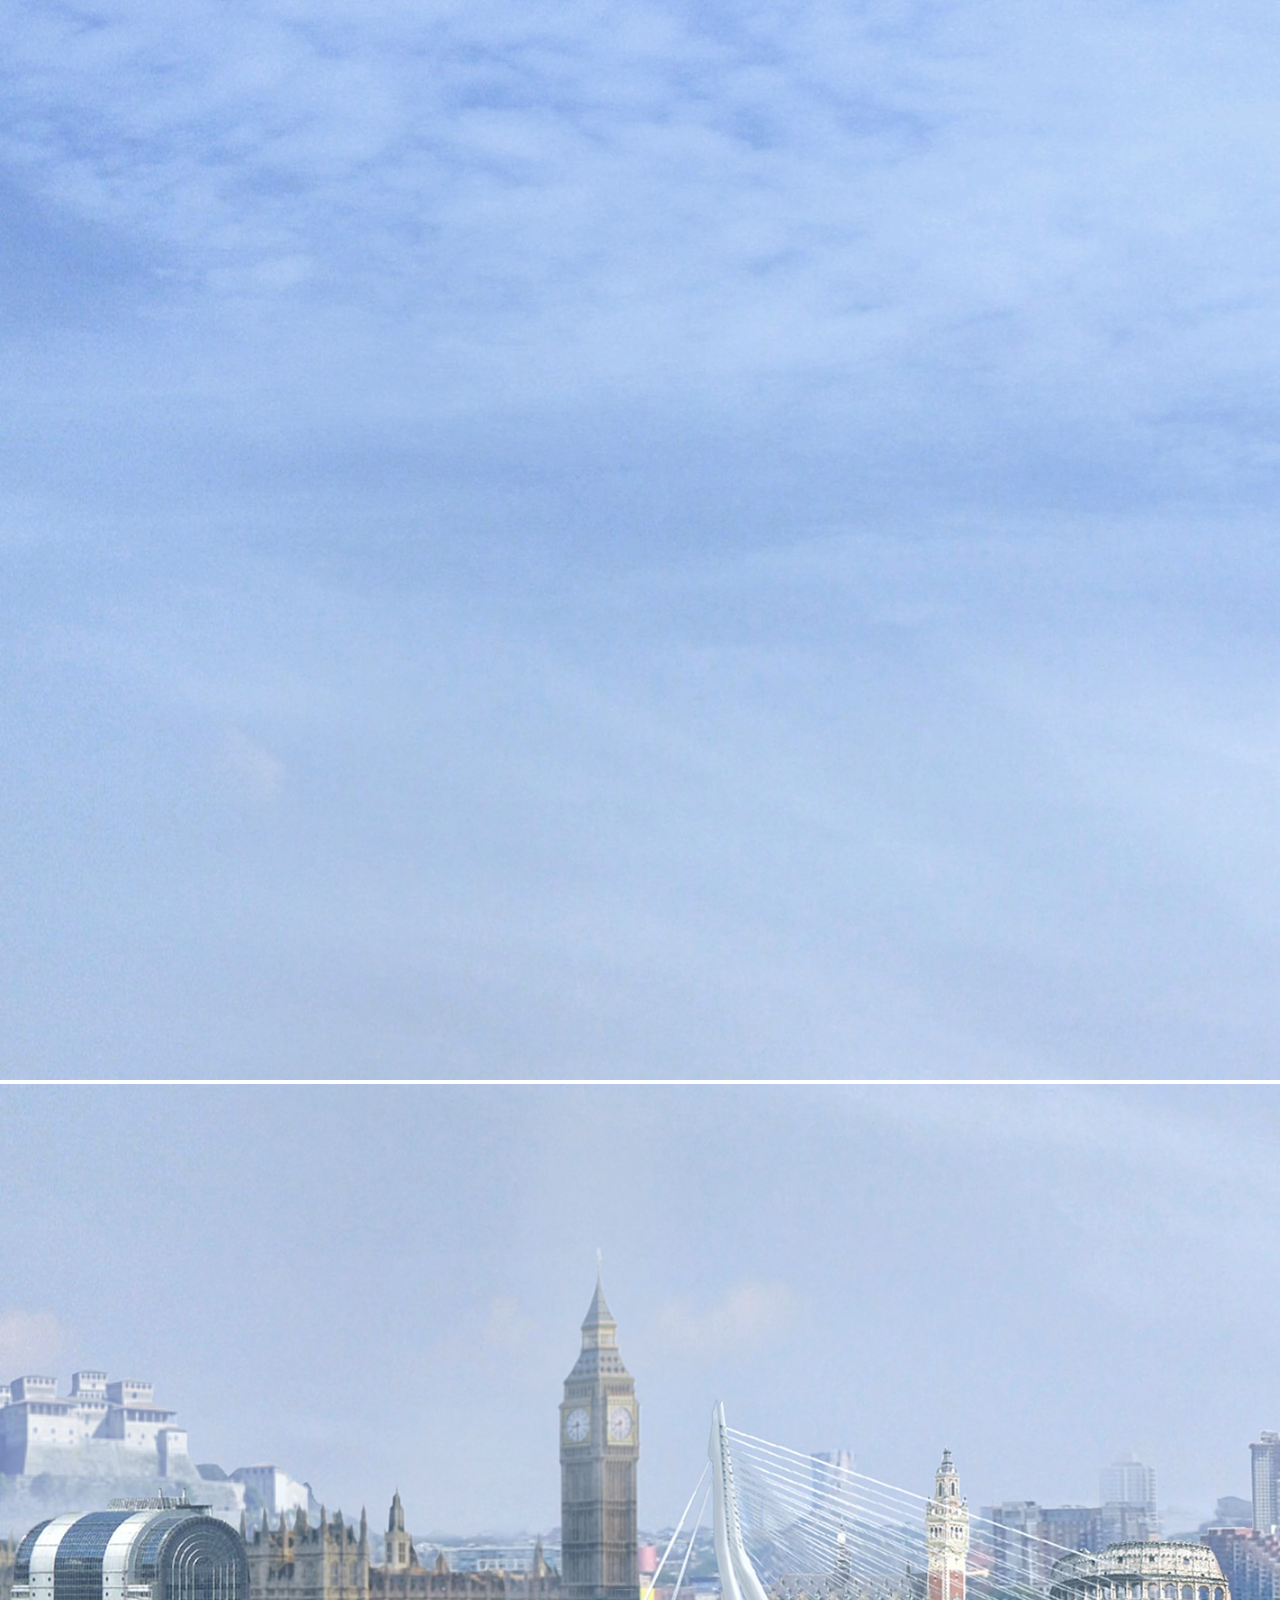
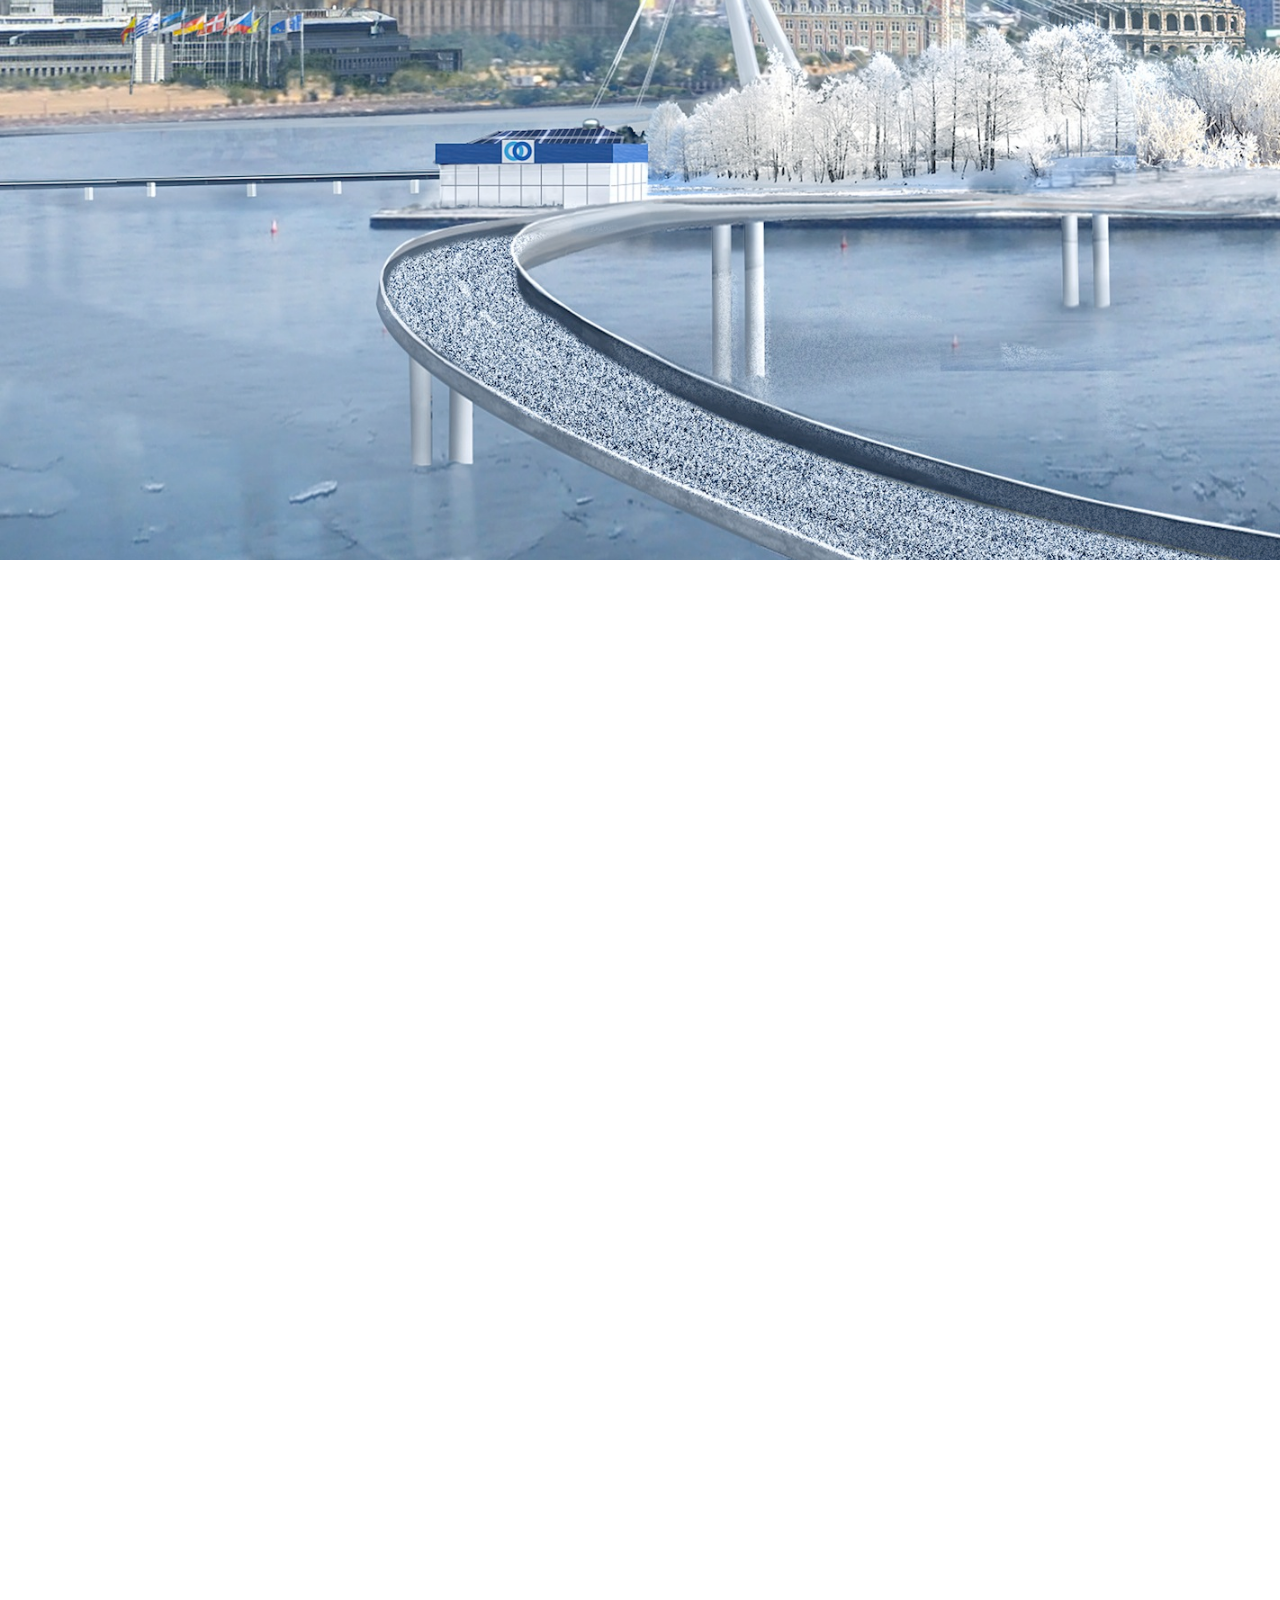
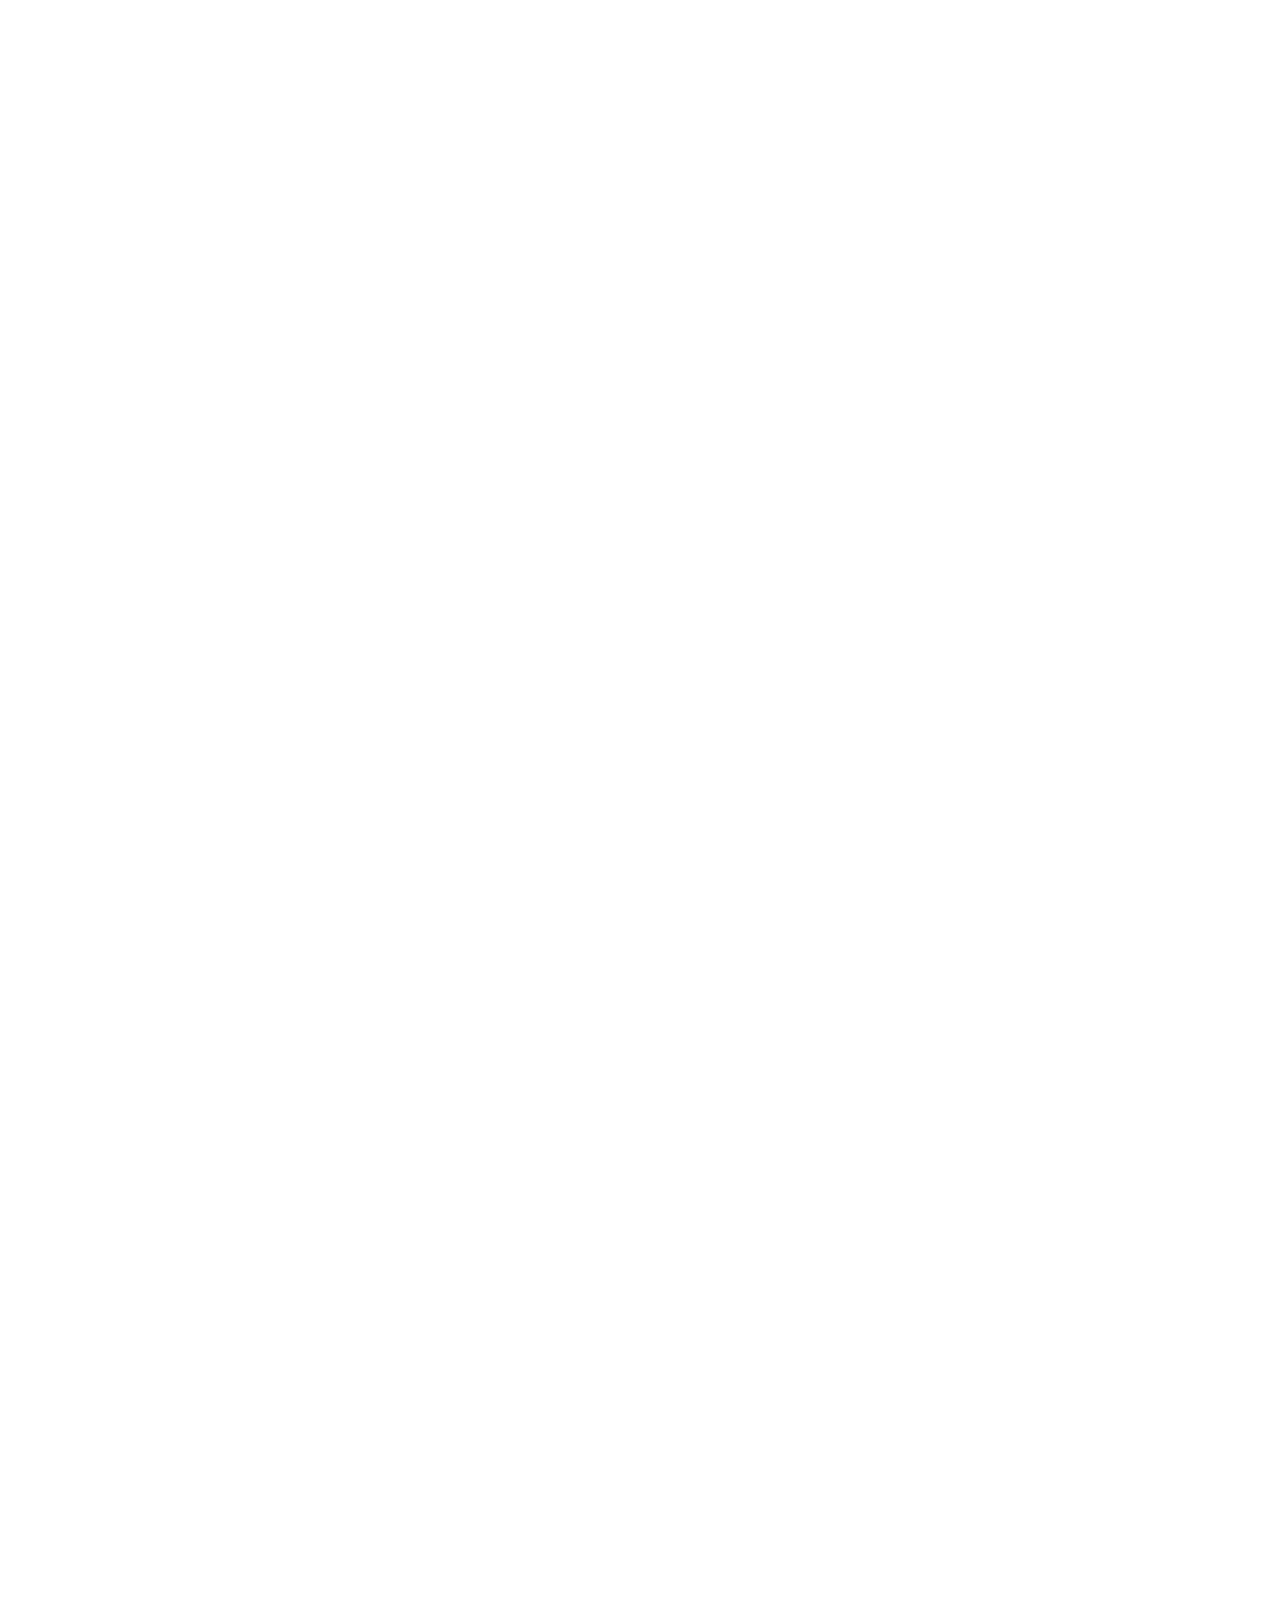
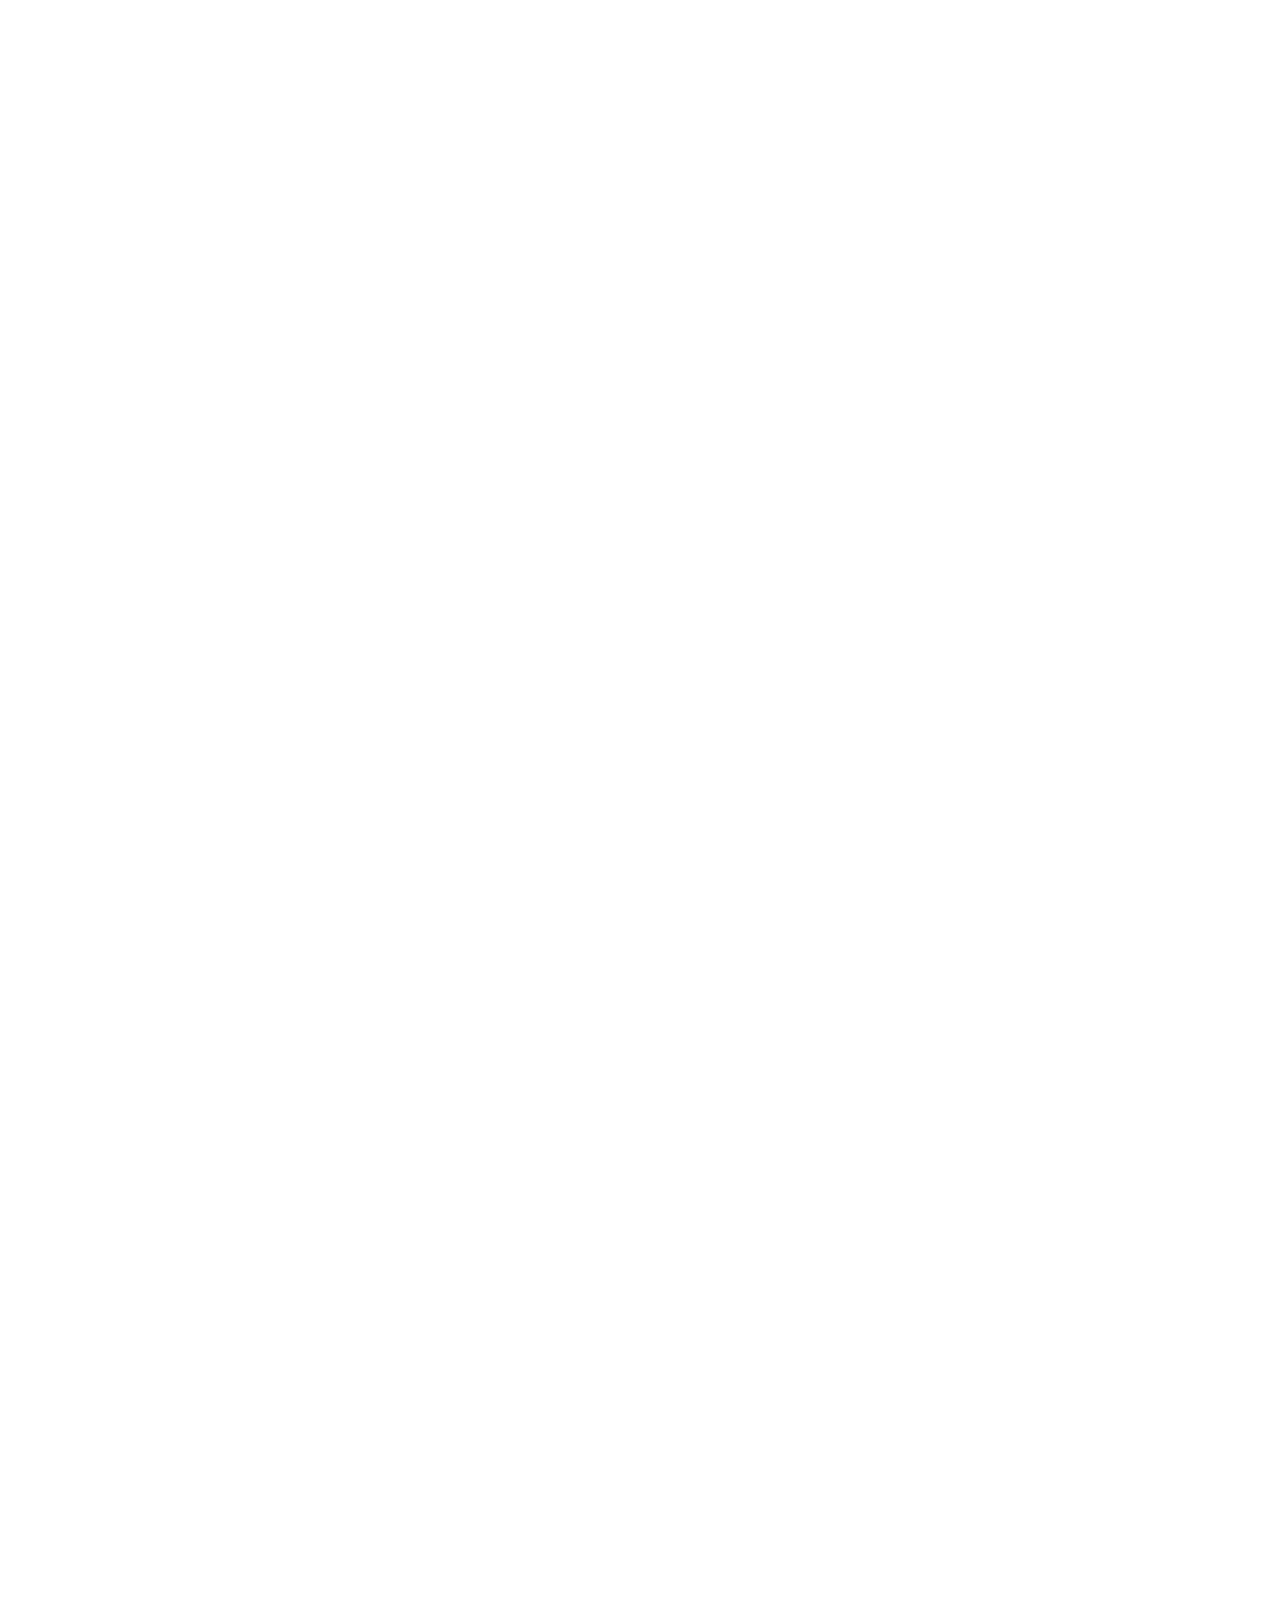
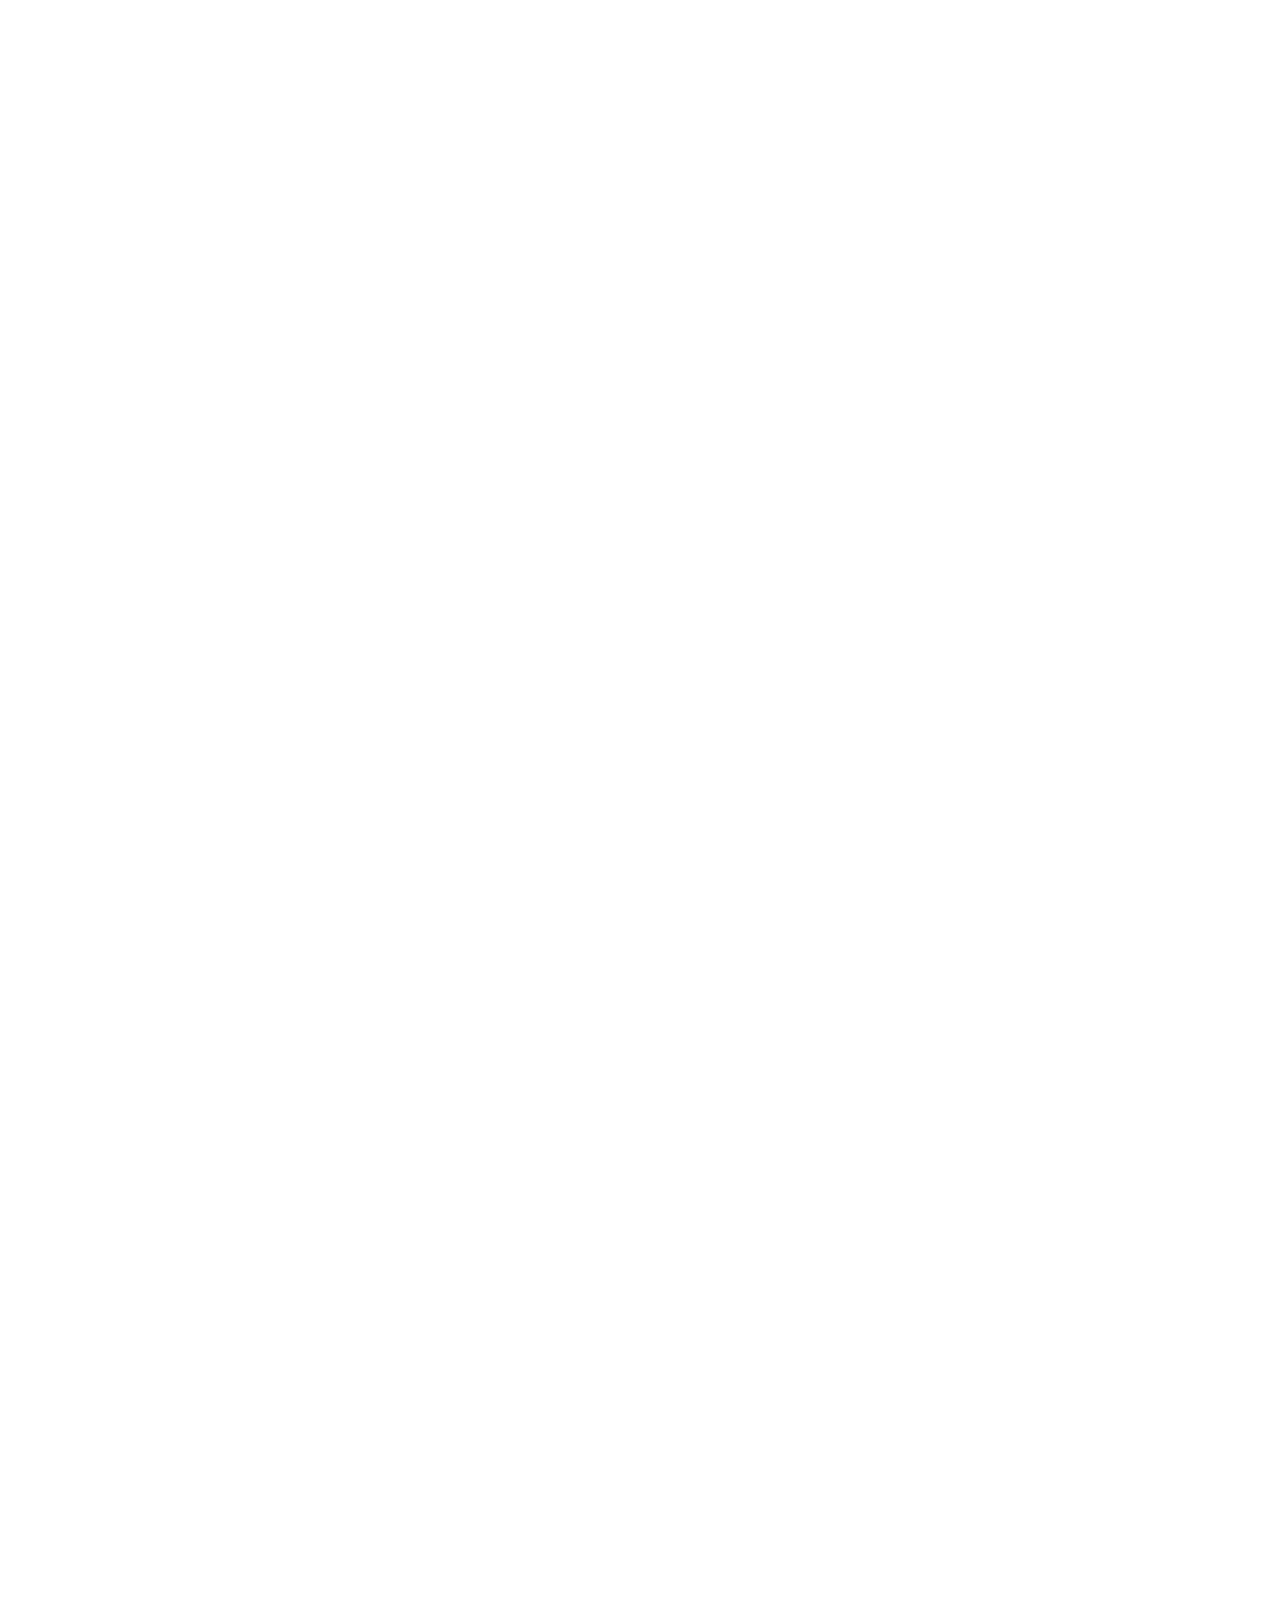
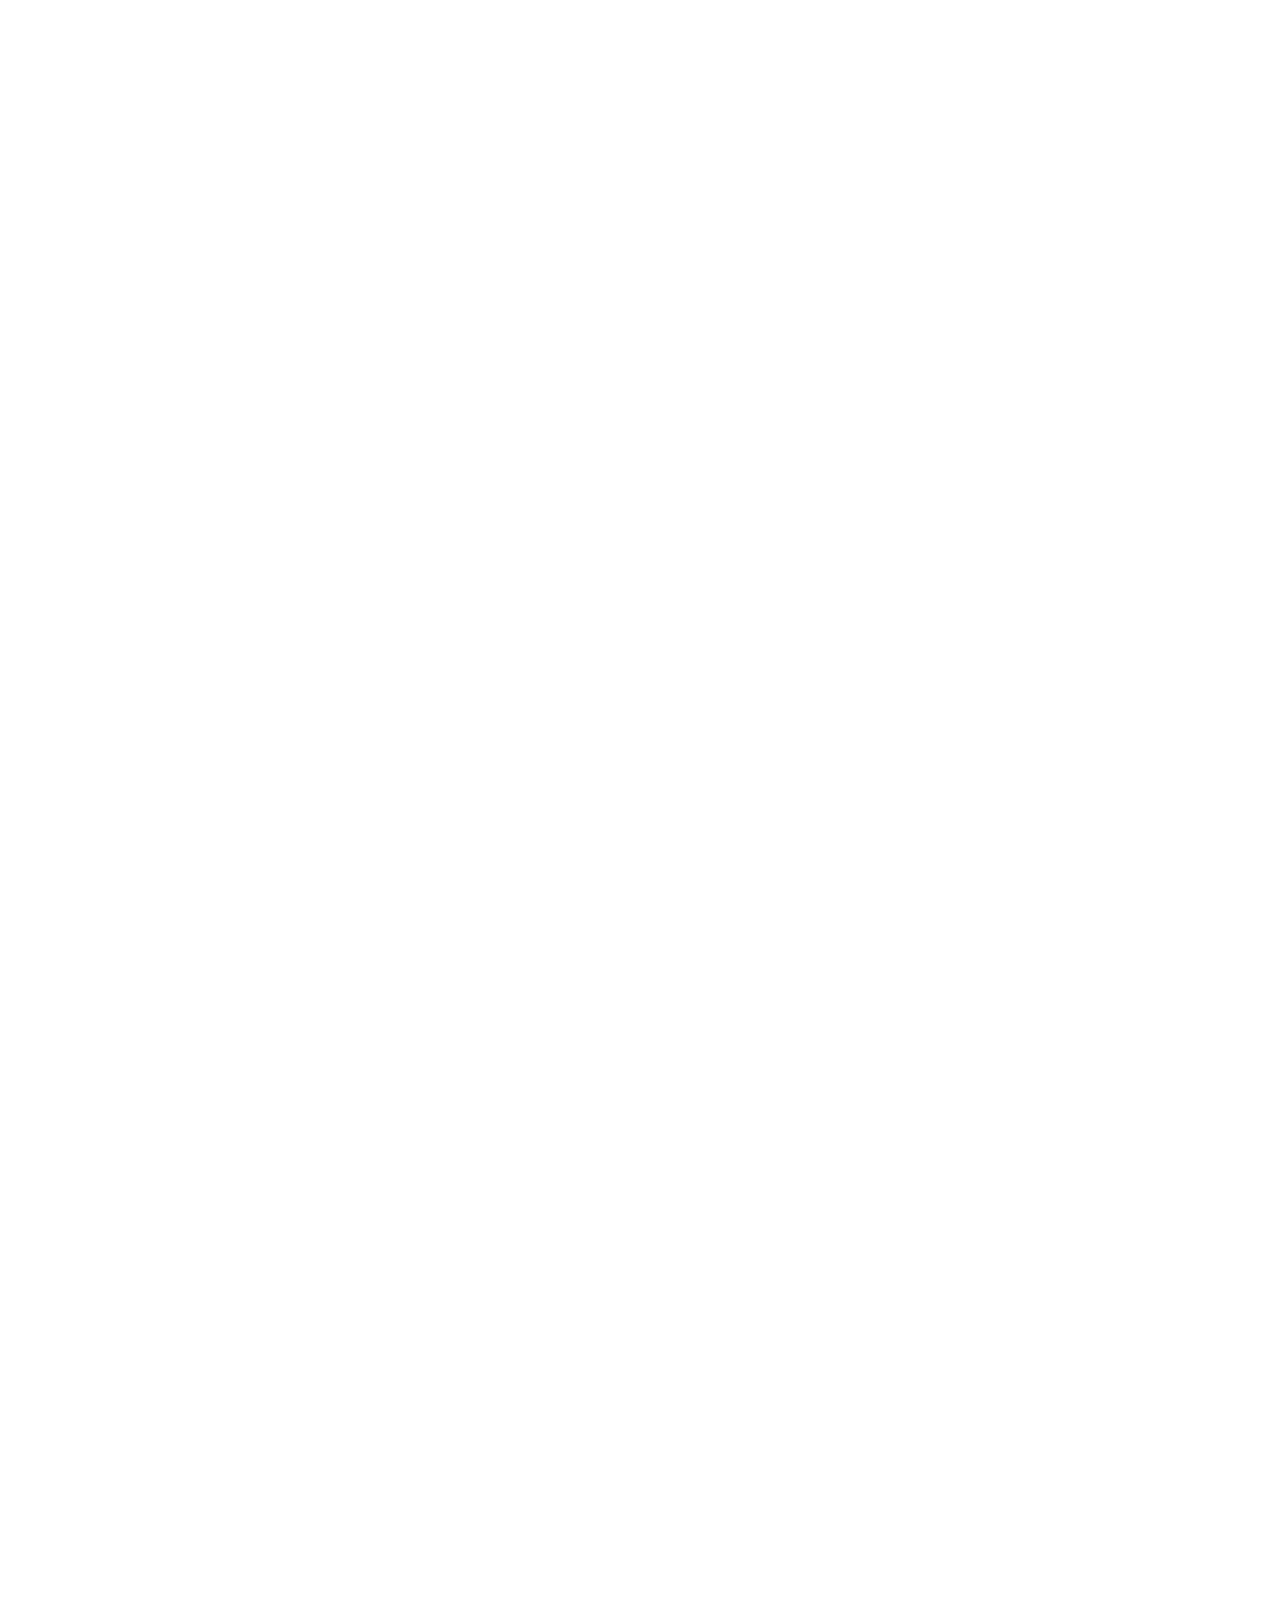
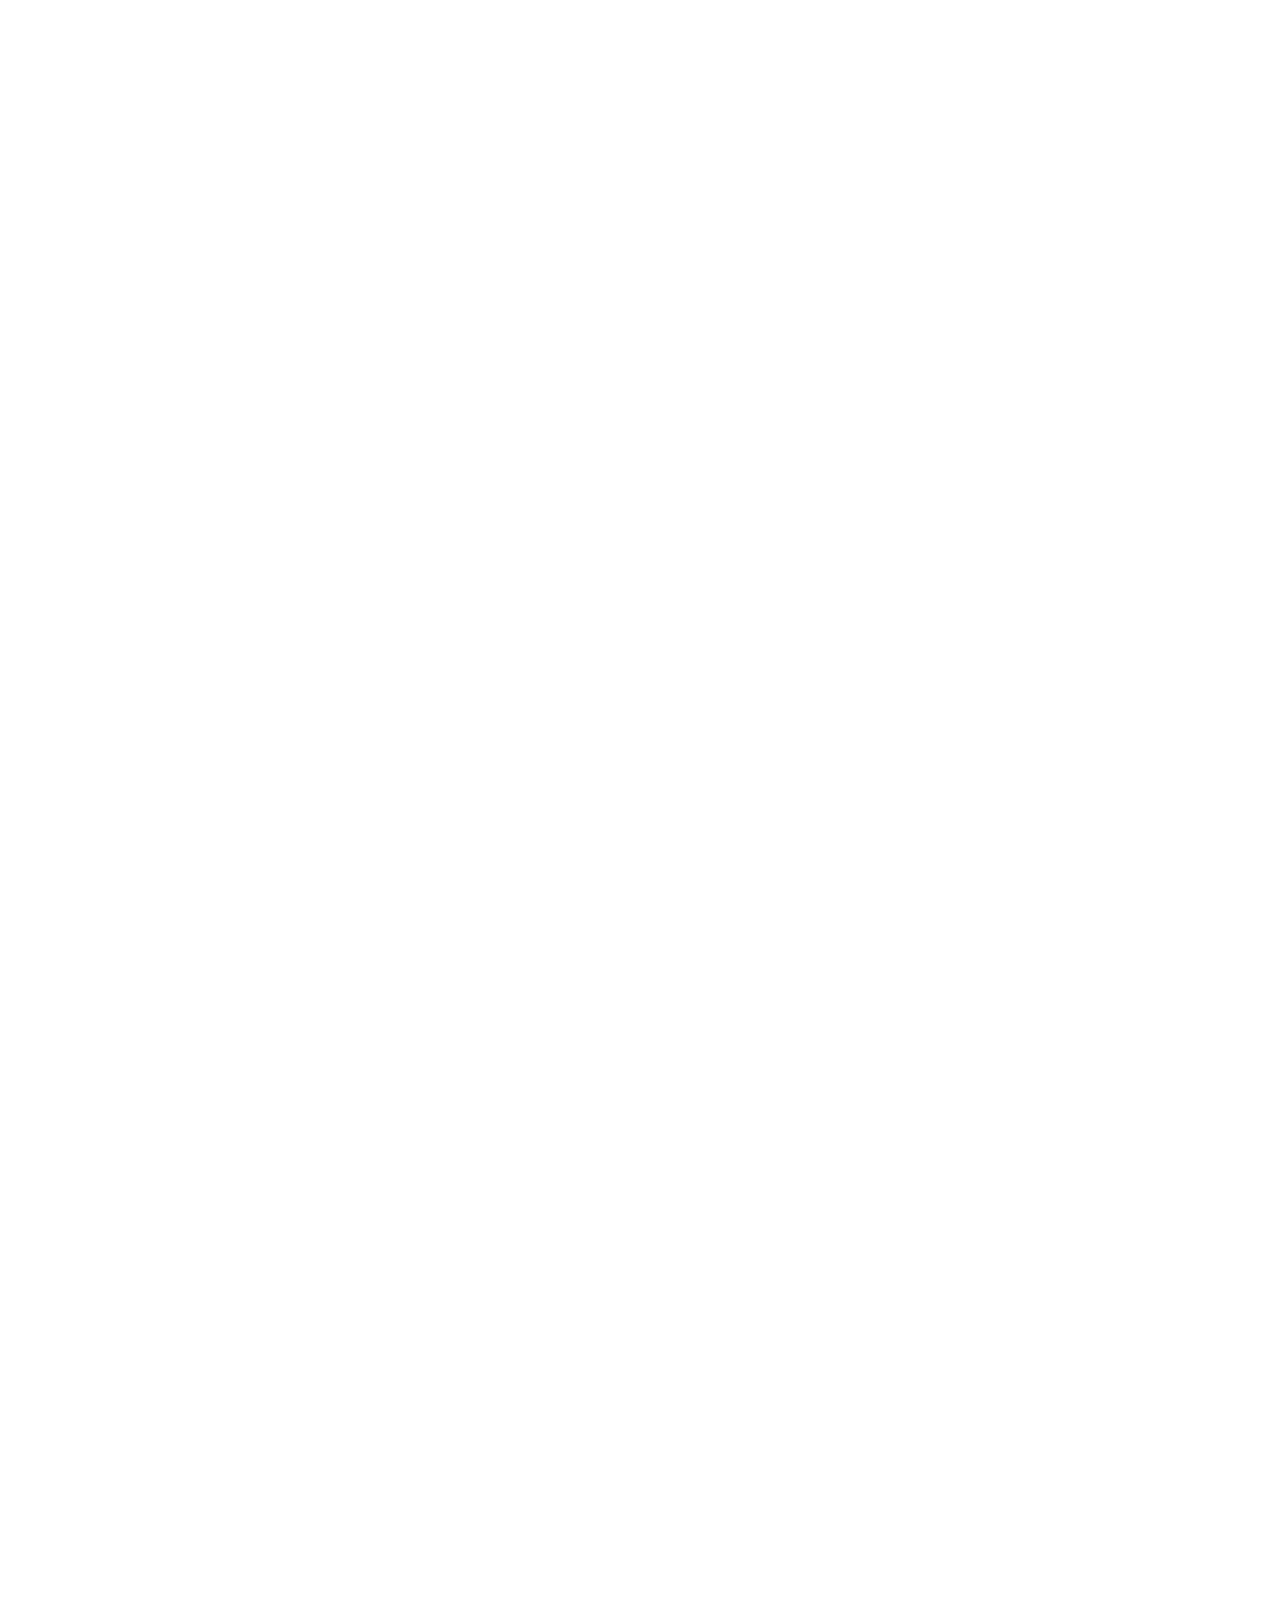
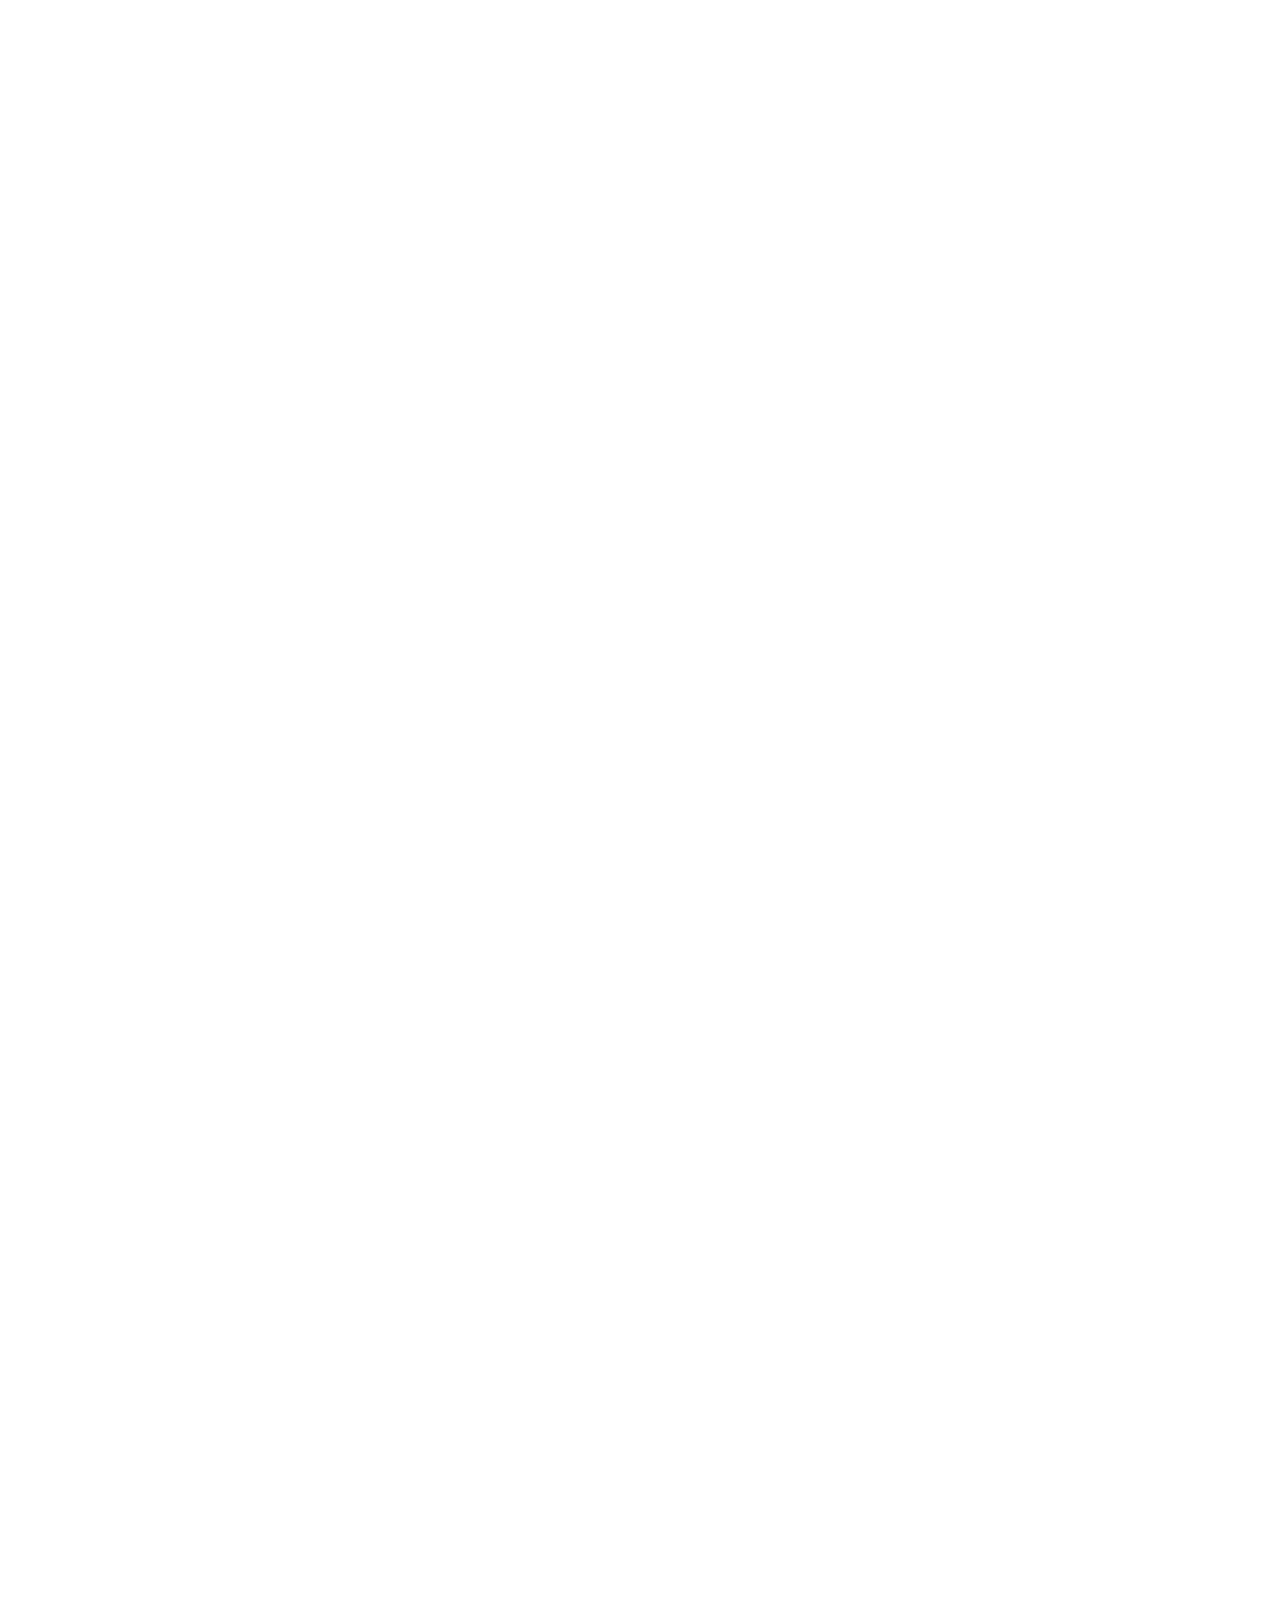
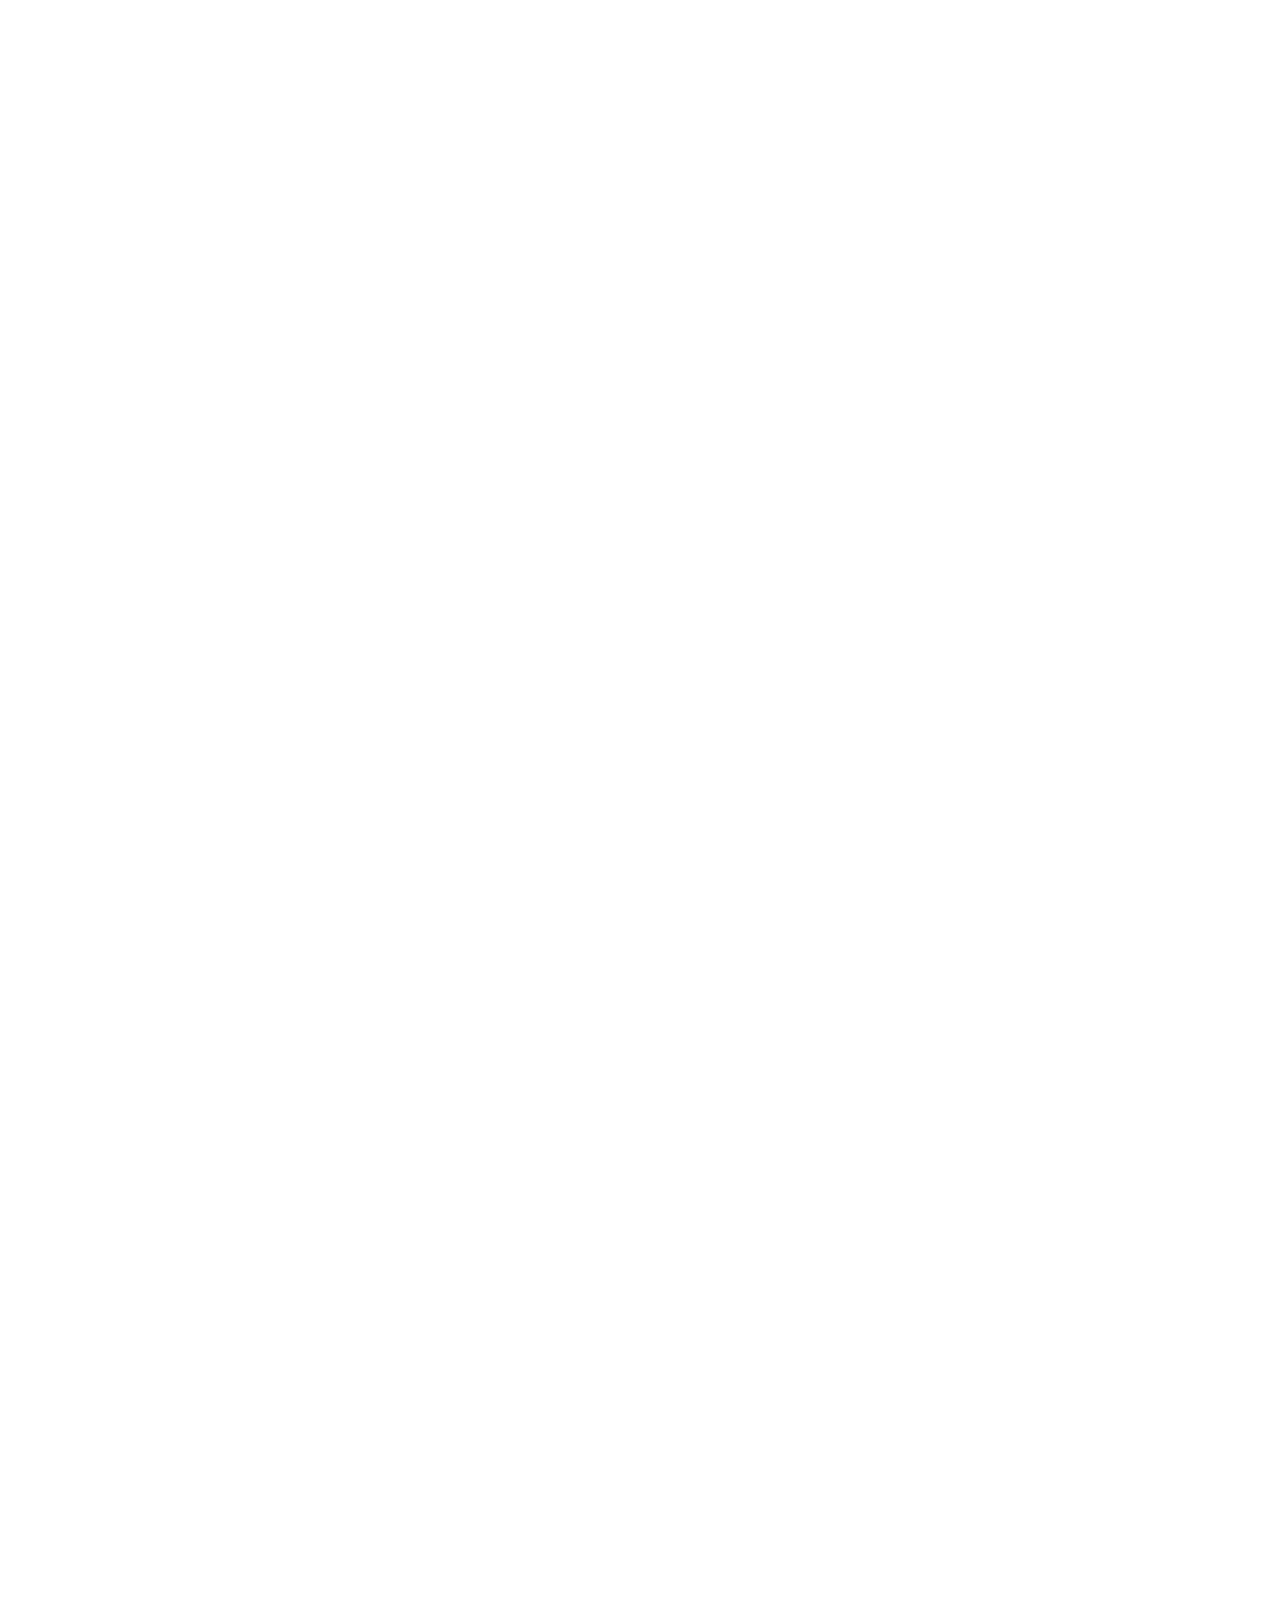
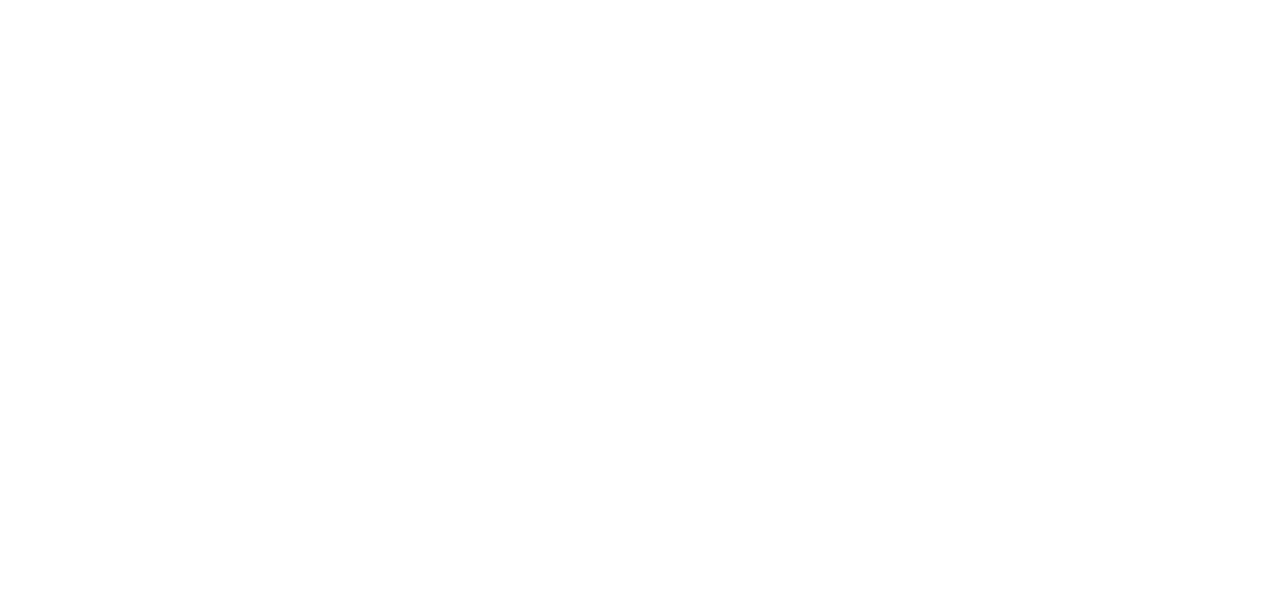
<file: demo/index.html>
<!doctype html>
<html lang="fr">
  <head>
    <meta charset="utf-8">
    <link rel="stylesheet" href="assets/app.css">
    <title>Stef - Grand frisson</title>
  </head>

  <body>
    <div id="background">
      <img width="1600" height="1200" src="assets/fond1.jpg" id="fond1">
      <div class="clearfix"></div>
      <img width="1600" height="1200" src="assets/fond2.jpg" id="fond2">
      <img width="1600" height="1200" src="assets/fond3.jpg" id="fond3">
      <img width="1600" height="1200" src="assets/fond4.jpg" id="fond4">
    </div>

    <div id="camtar">
      <img src="assets/camion1.png">
    </div>

    <script type="text/javascript" src="assets/plugins.js"></script>
    <script type="text/javascript" src="../pullitup.js"></script>
    <script type="text/javascript" src="assets/app.js"></script>
  </body>
</html>
</file>
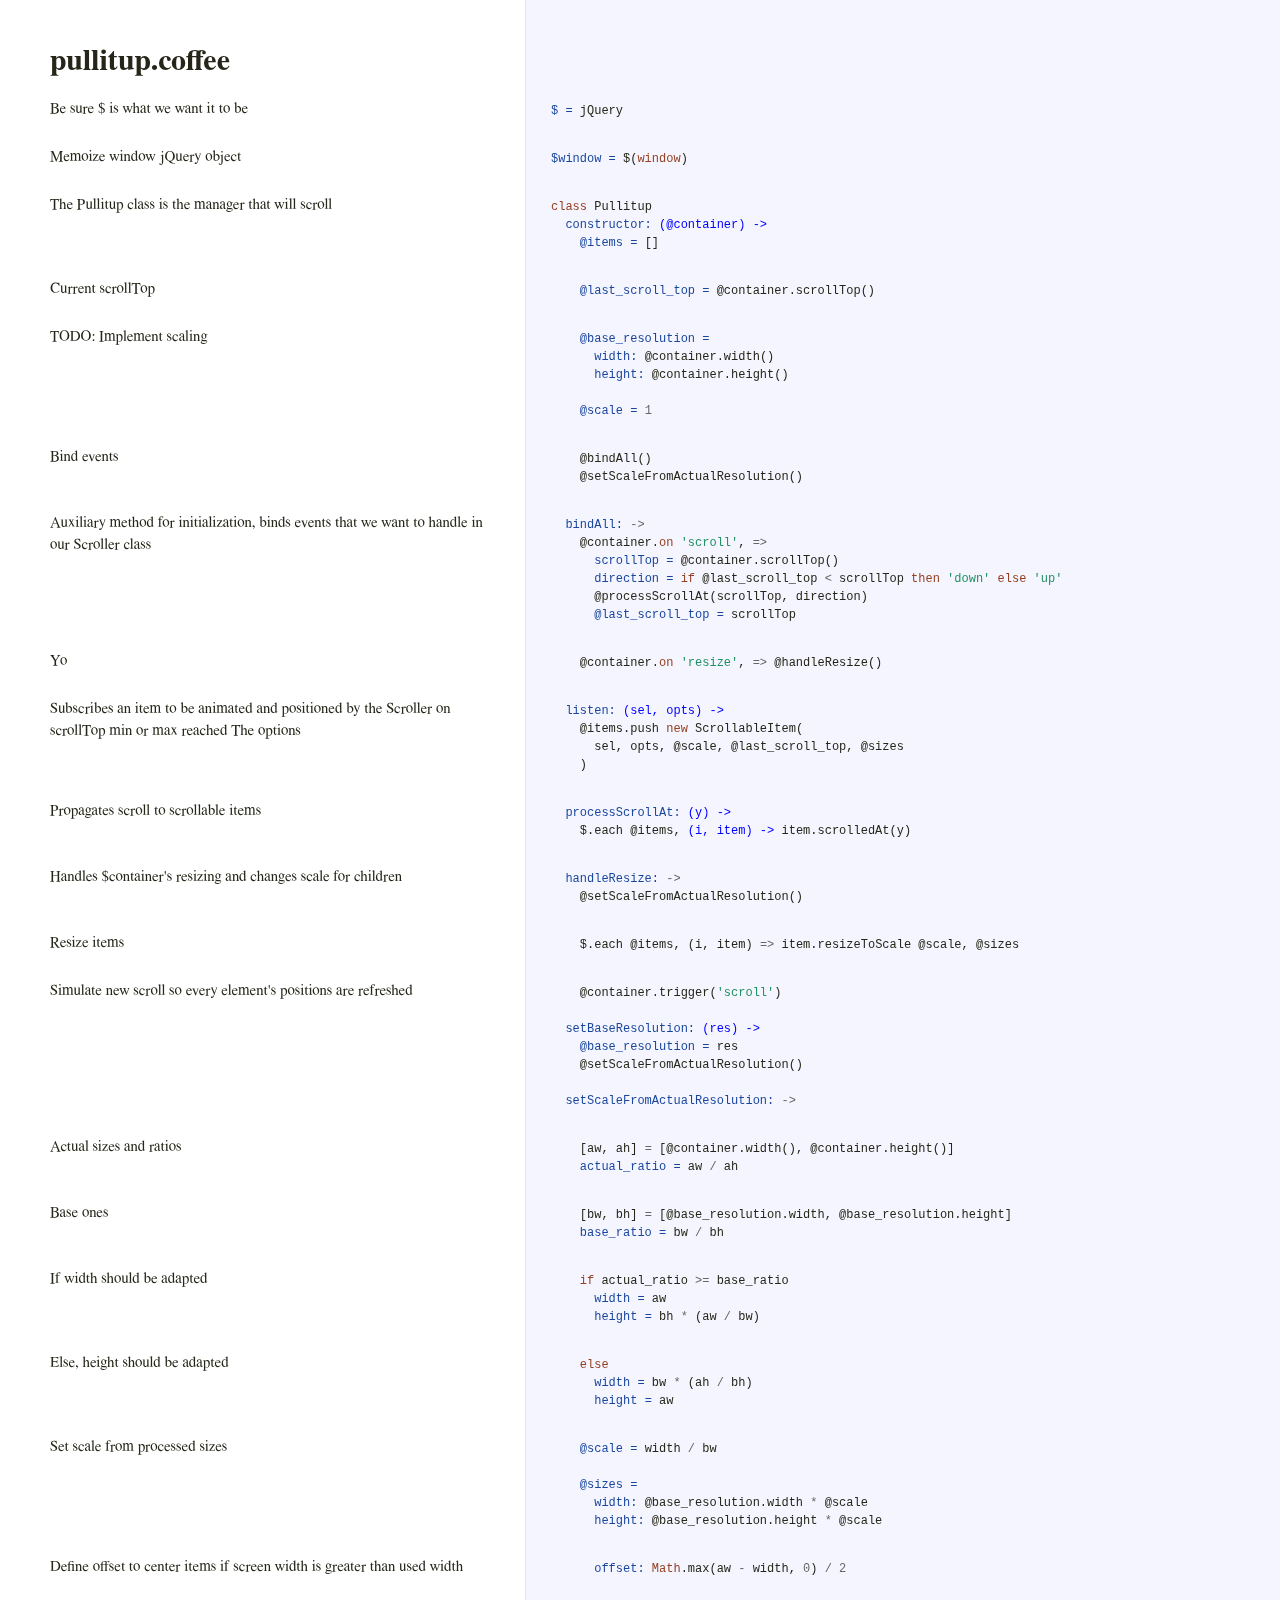
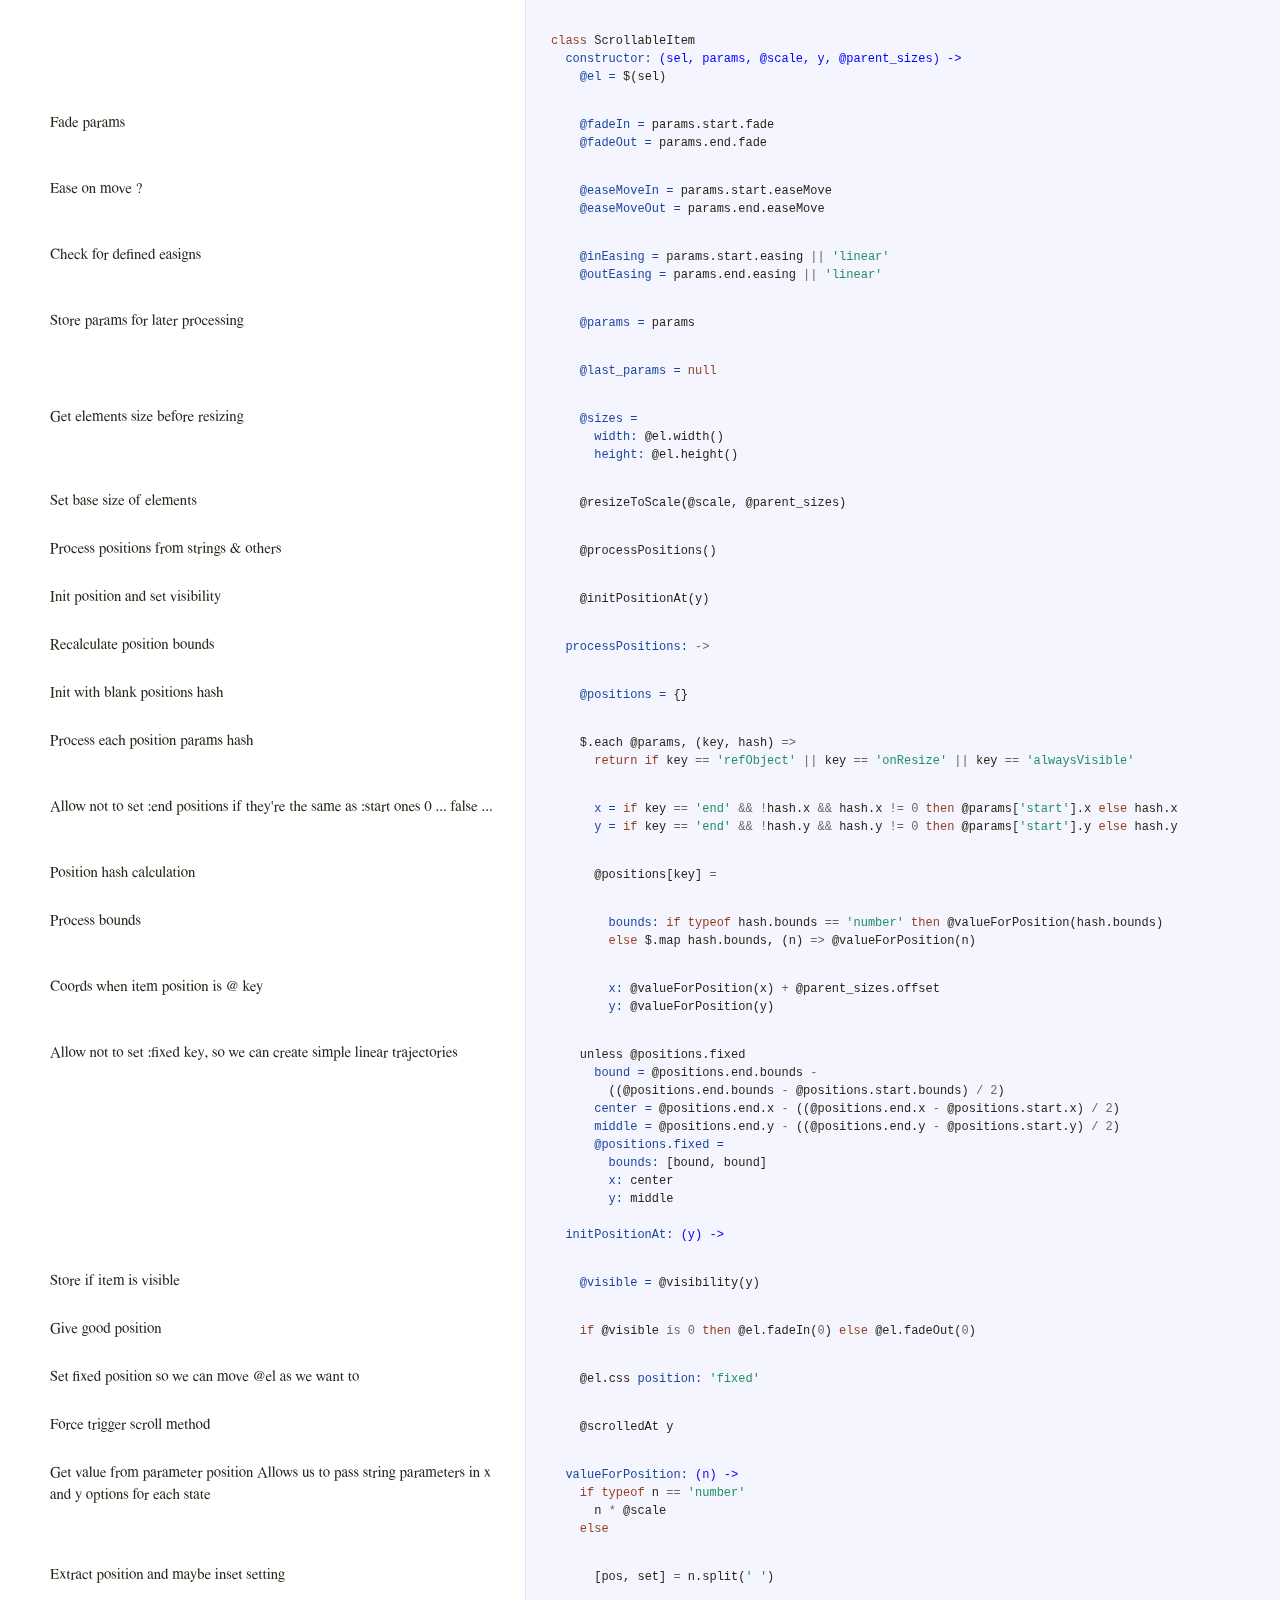
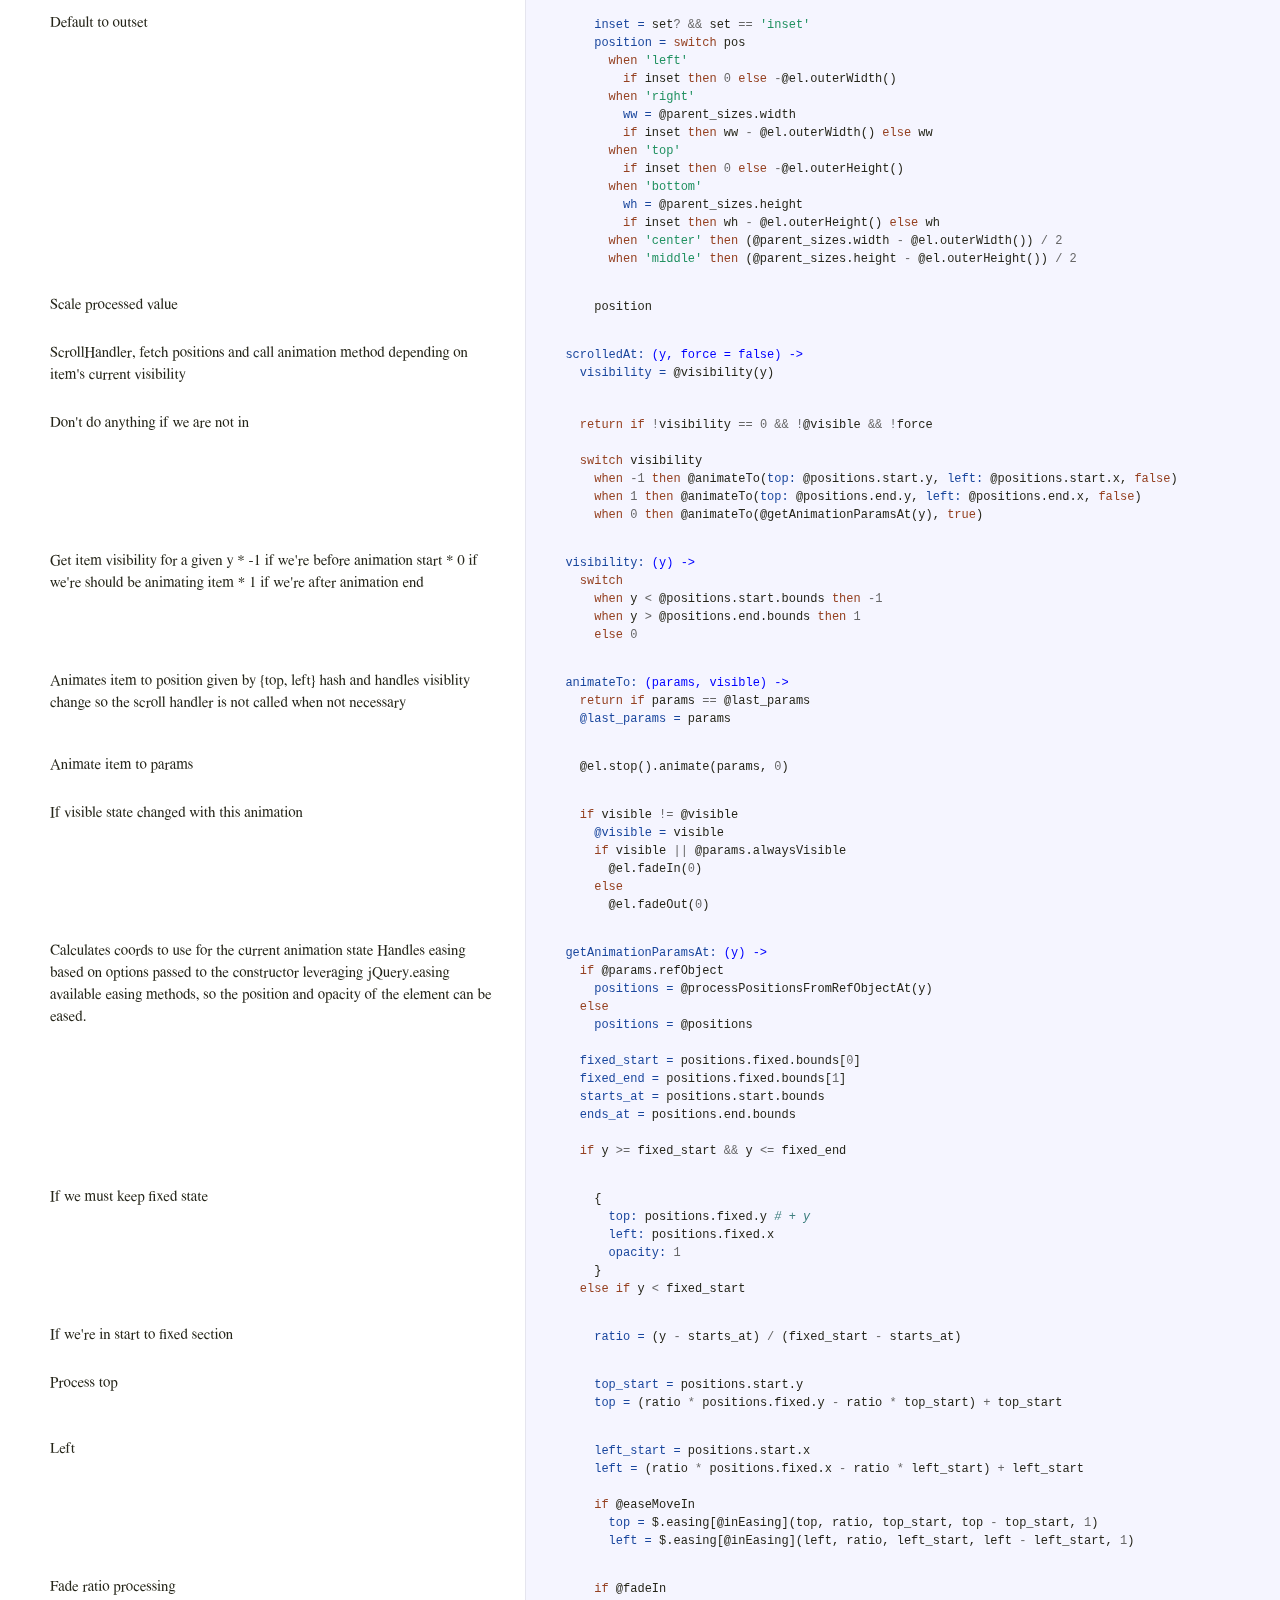
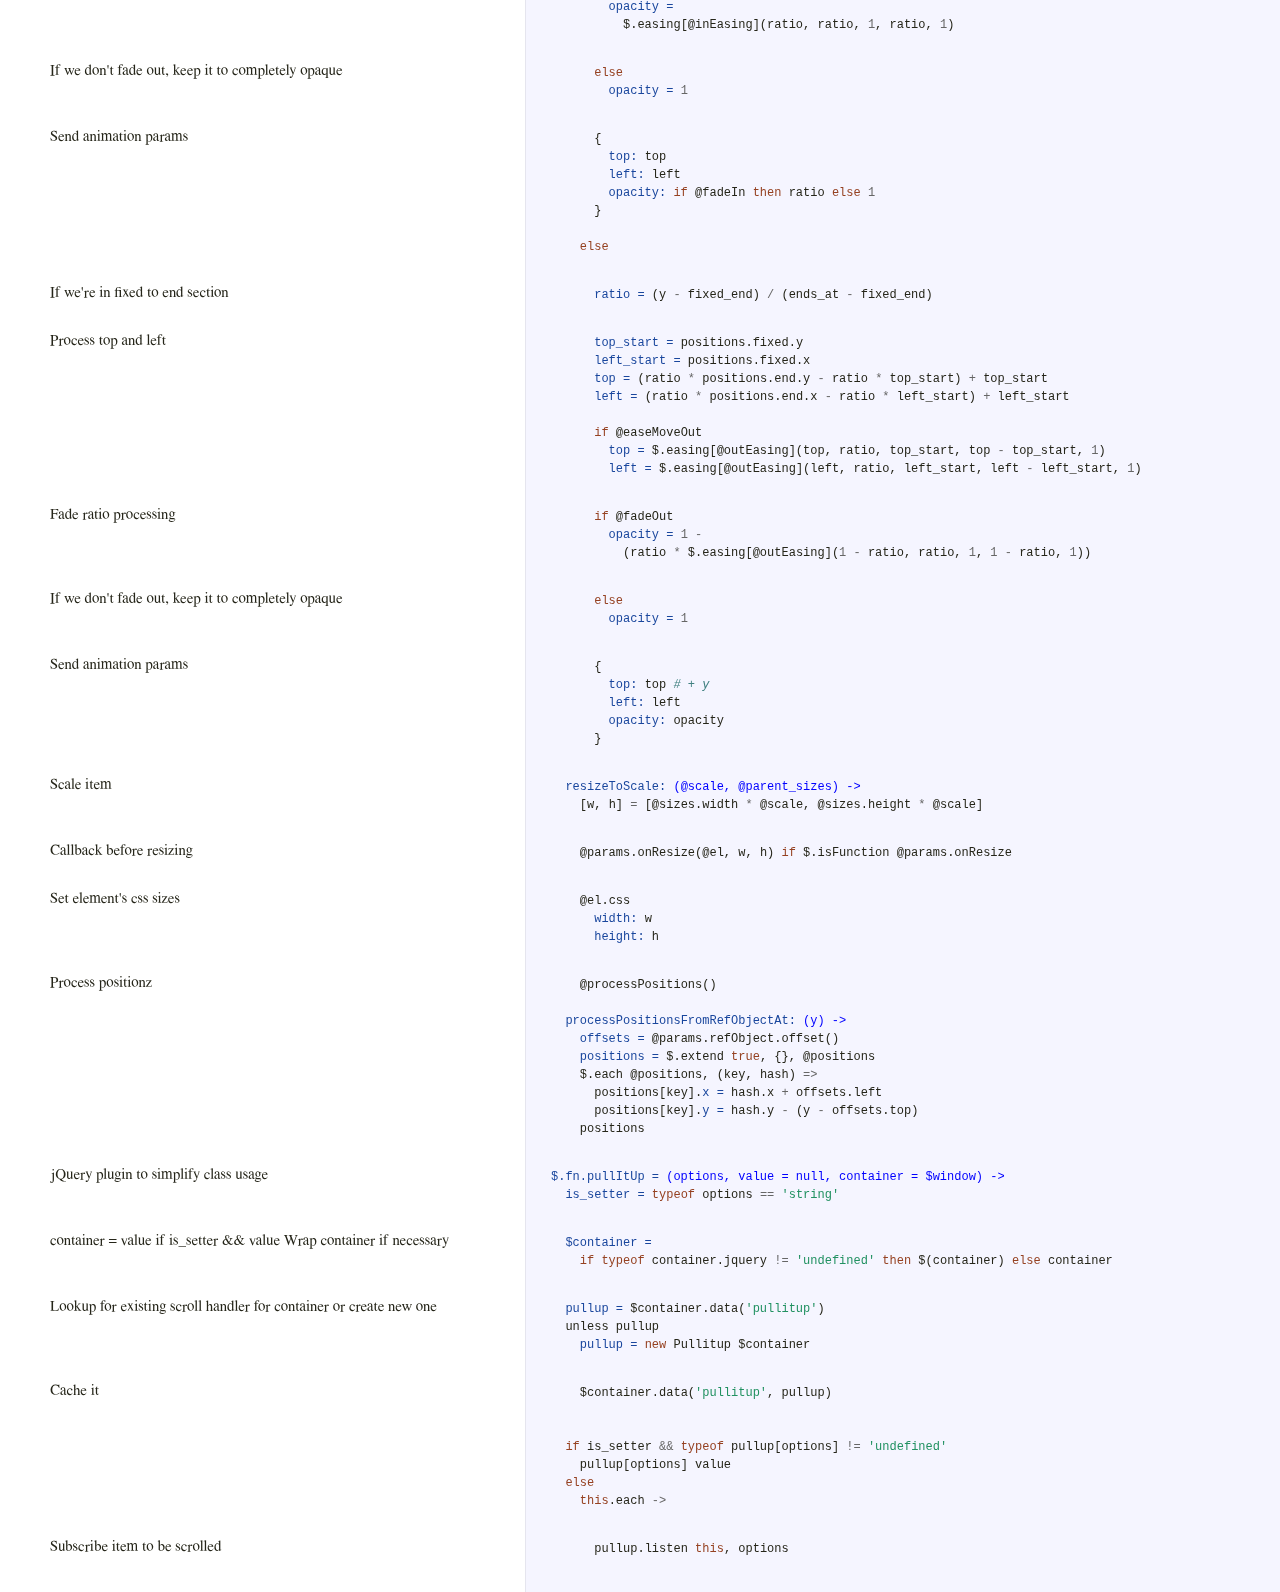
<file: docs/pullitup.html>
<!DOCTYPE html>  <html> <head>   <title>pullitup.coffee</title>   <meta http-equiv="content-type" content="text/html; charset=UTF-8">   <link rel="stylesheet" media="all" href="docco.css" /> </head> <body>   <div id="container">     <div id="background"></div>          <table cellpadding="0" cellspacing="0">       <thead>         <tr>           <th class="docs">             <h1>               pullitup.coffee             </h1>           </th>           <th class="code">           </th>         </tr>       </thead>       <tbody>                               <tr id="section-1">             <td class="docs">               <div class="pilwrap">                 <a class="pilcrow" href="#section-1">&#182;</a>               </div>               <p>Be sure $ is what we want it to be</p>             </td>             <td class="code">               <div class="highlight"><pre><span class="nv">$ = </span><span class="nx">jQuery</span></pre></div>             </td>           </tr>                               <tr id="section-2">             <td class="docs">               <div class="pilwrap">                 <a class="pilcrow" href="#section-2">&#182;</a>               </div>               <p>Memoize window jQuery object</p>             </td>             <td class="code">               <div class="highlight"><pre><span class="nv">$window = </span><span class="nx">$</span><span class="p">(</span><span class="nb">window</span><span class="p">)</span></pre></div>             </td>           </tr>                               <tr id="section-3">             <td class="docs">               <div class="pilwrap">                 <a class="pilcrow" href="#section-3">&#182;</a>               </div>               <p>The Pullitup class is the manager that will scroll</p>             </td>             <td class="code">               <div class="highlight"><pre><span class="k">class</span> <span class="nx">Pullitup</span>
  <span class="nv">constructor: </span><span class="nf">(@container) -&gt;</span>
    <span class="vi">@items = </span><span class="p">[]</span></pre></div>             </td>           </tr>                               <tr id="section-4">             <td class="docs">               <div class="pilwrap">                 <a class="pilcrow" href="#section-4">&#182;</a>               </div>               <p>Current scrollTop</p>             </td>             <td class="code">               <div class="highlight"><pre>    <span class="vi">@last_scroll_top = </span><span class="nx">@container</span><span class="p">.</span><span class="nx">scrollTop</span><span class="p">()</span></pre></div>             </td>           </tr>                               <tr id="section-5">             <td class="docs">               <div class="pilwrap">                 <a class="pilcrow" href="#section-5">&#182;</a>               </div>               <p>TODO: Implement scaling</p>             </td>             <td class="code">               <div class="highlight"><pre>    <span class="vi">@base_resolution =</span>
      <span class="nv">width: </span><span class="nx">@container</span><span class="p">.</span><span class="nx">width</span><span class="p">()</span>
      <span class="nv">height: </span><span class="nx">@container</span><span class="p">.</span><span class="nx">height</span><span class="p">()</span>

    <span class="vi">@scale = </span><span class="mi">1</span></pre></div>             </td>           </tr>                               <tr id="section-6">             <td class="docs">               <div class="pilwrap">                 <a class="pilcrow" href="#section-6">&#182;</a>               </div>               <p>Bind events</p>             </td>             <td class="code">               <div class="highlight"><pre>    <span class="nx">@bindAll</span><span class="p">()</span>
    <span class="nx">@setScaleFromActualResolution</span><span class="p">()</span></pre></div>             </td>           </tr>                               <tr id="section-7">             <td class="docs">               <div class="pilwrap">                 <a class="pilcrow" href="#section-7">&#182;</a>               </div>               <p>Auxiliary method for initialization, binds events that we want to handle
in our Scroller class</p>             </td>             <td class="code">               <div class="highlight"><pre>  <span class="nv">bindAll: </span><span class="o">-&gt;</span>
    <span class="nx">@container</span><span class="p">.</span><span class="kc">on</span> <span class="s">&#39;scroll&#39;</span><span class="p">,</span> <span class="o">=&gt;</span>
      <span class="nv">scrollTop = </span><span class="nx">@container</span><span class="p">.</span><span class="nx">scrollTop</span><span class="p">()</span>
      <span class="nv">direction = </span><span class="k">if</span> <span class="nx">@last_scroll_top</span> <span class="o">&lt;</span> <span class="nx">scrollTop</span> <span class="k">then</span> <span class="s">&#39;down&#39;</span> <span class="k">else</span> <span class="s">&#39;up&#39;</span>
      <span class="nx">@processScrollAt</span><span class="p">(</span><span class="nx">scrollTop</span><span class="p">,</span> <span class="nx">direction</span><span class="p">)</span>
      <span class="vi">@last_scroll_top = </span><span class="nx">scrollTop</span></pre></div>             </td>           </tr>                               <tr id="section-8">             <td class="docs">               <div class="pilwrap">                 <a class="pilcrow" href="#section-8">&#182;</a>               </div>               <p>Yo</p>             </td>             <td class="code">               <div class="highlight"><pre>    <span class="nx">@container</span><span class="p">.</span><span class="kc">on</span> <span class="s">&#39;resize&#39;</span><span class="p">,</span> <span class="o">=&gt;</span> <span class="nx">@handleResize</span><span class="p">()</span></pre></div>             </td>           </tr>                               <tr id="section-9">             <td class="docs">               <div class="pilwrap">                 <a class="pilcrow" href="#section-9">&#182;</a>               </div>               <p>Subscribes an item to be animated and positioned by the Scroller
on scrollTop min or max reached
The options</p>             </td>             <td class="code">               <div class="highlight"><pre>  <span class="nv">listen: </span><span class="nf">(sel, opts) -&gt;</span>
    <span class="nx">@items</span><span class="p">.</span><span class="nx">push</span> <span class="k">new</span> <span class="nx">ScrollableItem</span><span class="p">(</span>
      <span class="nx">sel</span><span class="p">,</span> <span class="nx">opts</span><span class="p">,</span> <span class="nx">@scale</span><span class="p">,</span> <span class="nx">@last_scroll_top</span><span class="p">,</span> <span class="nx">@sizes</span>
    <span class="p">)</span></pre></div>             </td>           </tr>                               <tr id="section-10">             <td class="docs">               <div class="pilwrap">                 <a class="pilcrow" href="#section-10">&#182;</a>               </div>               <p>Propagates scroll to scrollable items</p>             </td>             <td class="code">               <div class="highlight"><pre>  <span class="nv">processScrollAt: </span><span class="nf">(y) -&gt;</span>
    <span class="nx">$</span><span class="p">.</span><span class="nx">each</span> <span class="nx">@items</span><span class="p">,</span> <span class="nf">(i, item) -&gt;</span> <span class="nx">item</span><span class="p">.</span><span class="nx">scrolledAt</span><span class="p">(</span><span class="nx">y</span><span class="p">)</span></pre></div>             </td>           </tr>                               <tr id="section-11">             <td class="docs">               <div class="pilwrap">                 <a class="pilcrow" href="#section-11">&#182;</a>               </div>               <p>Handles $container's resizing and changes scale for children</p>             </td>             <td class="code">               <div class="highlight"><pre>  <span class="nv">handleResize: </span><span class="o">-&gt;</span>
    <span class="nx">@setScaleFromActualResolution</span><span class="p">()</span></pre></div>             </td>           </tr>                               <tr id="section-12">             <td class="docs">               <div class="pilwrap">                 <a class="pilcrow" href="#section-12">&#182;</a>               </div>               <p>Resize items</p>             </td>             <td class="code">               <div class="highlight"><pre>    <span class="nx">$</span><span class="p">.</span><span class="nx">each</span> <span class="nx">@items</span><span class="p">,</span> <span class="p">(</span><span class="nx">i</span><span class="p">,</span> <span class="nx">item</span><span class="p">)</span> <span class="o">=&gt;</span> <span class="nx">item</span><span class="p">.</span><span class="nx">resizeToScale</span> <span class="nx">@scale</span><span class="p">,</span> <span class="nx">@sizes</span></pre></div>             </td>           </tr>                               <tr id="section-13">             <td class="docs">               <div class="pilwrap">                 <a class="pilcrow" href="#section-13">&#182;</a>               </div>               <p>Simulate new scroll so every element's positions are refreshed</p>             </td>             <td class="code">               <div class="highlight"><pre>    <span class="nx">@container</span><span class="p">.</span><span class="nx">trigger</span><span class="p">(</span><span class="s">&#39;scroll&#39;</span><span class="p">)</span>

  <span class="nv">setBaseResolution: </span><span class="nf">(res) -&gt;</span>
    <span class="vi">@base_resolution = </span><span class="nx">res</span>
    <span class="nx">@setScaleFromActualResolution</span><span class="p">()</span>

  <span class="nv">setScaleFromActualResolution: </span><span class="o">-&gt;</span></pre></div>             </td>           </tr>                               <tr id="section-14">             <td class="docs">               <div class="pilwrap">                 <a class="pilcrow" href="#section-14">&#182;</a>               </div>               <p>Actual sizes and ratios</p>             </td>             <td class="code">               <div class="highlight"><pre>    <span class="p">[</span><span class="nx">aw</span><span class="p">,</span> <span class="nx">ah</span><span class="p">]</span> <span class="o">=</span> <span class="p">[</span><span class="nx">@container</span><span class="p">.</span><span class="nx">width</span><span class="p">(),</span> <span class="nx">@container</span><span class="p">.</span><span class="nx">height</span><span class="p">()]</span>
    <span class="nv">actual_ratio = </span><span class="nx">aw</span> <span class="o">/</span> <span class="nx">ah</span></pre></div>             </td>           </tr>                               <tr id="section-15">             <td class="docs">               <div class="pilwrap">                 <a class="pilcrow" href="#section-15">&#182;</a>               </div>               <p>Base ones</p>             </td>             <td class="code">               <div class="highlight"><pre>    <span class="p">[</span><span class="nx">bw</span><span class="p">,</span> <span class="nx">bh</span><span class="p">]</span> <span class="o">=</span> <span class="p">[</span><span class="nx">@base_resolution</span><span class="p">.</span><span class="nx">width</span><span class="p">,</span> <span class="nx">@base_resolution</span><span class="p">.</span><span class="nx">height</span><span class="p">]</span>
    <span class="nv">base_ratio = </span><span class="nx">bw</span> <span class="o">/</span> <span class="nx">bh</span></pre></div>             </td>           </tr>                               <tr id="section-16">             <td class="docs">               <div class="pilwrap">                 <a class="pilcrow" href="#section-16">&#182;</a>               </div>               <p>If width should be adapted</p>             </td>             <td class="code">               <div class="highlight"><pre>    <span class="k">if</span> <span class="nx">actual_ratio</span> <span class="o">&gt;=</span> <span class="nx">base_ratio</span>
      <span class="nv">width = </span><span class="nx">aw</span>
      <span class="nv">height = </span><span class="nx">bh</span> <span class="o">*</span> <span class="p">(</span><span class="nx">aw</span> <span class="o">/</span> <span class="nx">bw</span><span class="p">)</span></pre></div>             </td>           </tr>                               <tr id="section-17">             <td class="docs">               <div class="pilwrap">                 <a class="pilcrow" href="#section-17">&#182;</a>               </div>               <p>Else, height should be adapted</p>             </td>             <td class="code">               <div class="highlight"><pre>    <span class="k">else</span>
      <span class="nv">width = </span><span class="nx">bw</span> <span class="o">*</span> <span class="p">(</span><span class="nx">ah</span> <span class="o">/</span> <span class="nx">bh</span><span class="p">)</span>
      <span class="nv">height = </span><span class="nx">aw</span></pre></div>             </td>           </tr>                               <tr id="section-18">             <td class="docs">               <div class="pilwrap">                 <a class="pilcrow" href="#section-18">&#182;</a>               </div>               <p>Set scale from processed sizes</p>             </td>             <td class="code">               <div class="highlight"><pre>    <span class="vi">@scale = </span><span class="nx">width</span> <span class="o">/</span> <span class="nx">bw</span>

    <span class="vi">@sizes =</span>
      <span class="nv">width: </span><span class="nx">@base_resolution</span><span class="p">.</span><span class="nx">width</span> <span class="o">*</span> <span class="nx">@scale</span>
      <span class="nv">height: </span><span class="nx">@base_resolution</span><span class="p">.</span><span class="nx">height</span> <span class="o">*</span> <span class="nx">@scale</span></pre></div>             </td>           </tr>                               <tr id="section-19">             <td class="docs">               <div class="pilwrap">                 <a class="pilcrow" href="#section-19">&#182;</a>               </div>               <p>Define offset to center items if screen width is greater than used width</p>             </td>             <td class="code">               <div class="highlight"><pre>      <span class="nv">offset: </span><span class="nb">Math</span><span class="p">.</span><span class="nx">max</span><span class="p">(</span><span class="nx">aw</span> <span class="o">-</span> <span class="nx">width</span><span class="p">,</span> <span class="mi">0</span><span class="p">)</span> <span class="o">/</span> <span class="mi">2</span>



<span class="k">class</span> <span class="nx">ScrollableItem</span>
  <span class="nv">constructor: </span><span class="nf">(sel, params, @scale, y, @parent_sizes) -&gt;</span>
    <span class="vi">@el = </span><span class="nx">$</span><span class="p">(</span><span class="nx">sel</span><span class="p">)</span></pre></div>             </td>           </tr>                               <tr id="section-20">             <td class="docs">               <div class="pilwrap">                 <a class="pilcrow" href="#section-20">&#182;</a>               </div>               <p>Fade params</p>             </td>             <td class="code">               <div class="highlight"><pre>    <span class="vi">@fadeIn = </span><span class="nx">params</span><span class="p">.</span><span class="nx">start</span><span class="p">.</span><span class="nx">fade</span>
    <span class="vi">@fadeOut = </span><span class="nx">params</span><span class="p">.</span><span class="nx">end</span><span class="p">.</span><span class="nx">fade</span></pre></div>             </td>           </tr>                               <tr id="section-21">             <td class="docs">               <div class="pilwrap">                 <a class="pilcrow" href="#section-21">&#182;</a>               </div>               <p>Ease on move ?</p>             </td>             <td class="code">               <div class="highlight"><pre>    <span class="vi">@easeMoveIn = </span><span class="nx">params</span><span class="p">.</span><span class="nx">start</span><span class="p">.</span><span class="nx">easeMove</span>
    <span class="vi">@easeMoveOut = </span><span class="nx">params</span><span class="p">.</span><span class="nx">end</span><span class="p">.</span><span class="nx">easeMove</span></pre></div>             </td>           </tr>                               <tr id="section-22">             <td class="docs">               <div class="pilwrap">                 <a class="pilcrow" href="#section-22">&#182;</a>               </div>               <p>Check for defined easigns</p>             </td>             <td class="code">               <div class="highlight"><pre>    <span class="vi">@inEasing = </span><span class="nx">params</span><span class="p">.</span><span class="nx">start</span><span class="p">.</span><span class="nx">easing</span> <span class="o">||</span> <span class="s">&#39;linear&#39;</span>
    <span class="vi">@outEasing = </span><span class="nx">params</span><span class="p">.</span><span class="nx">end</span><span class="p">.</span><span class="nx">easing</span> <span class="o">||</span> <span class="s">&#39;linear&#39;</span></pre></div>             </td>           </tr>                               <tr id="section-23">             <td class="docs">               <div class="pilwrap">                 <a class="pilcrow" href="#section-23">&#182;</a>               </div>               <p>Store params for later processing</p>             </td>             <td class="code">               <div class="highlight"><pre>    <span class="vi">@params = </span><span class="nx">params</span></pre></div>             </td>           </tr>                               <tr id="section-24">             <td class="docs">               <div class="pilwrap">                 <a class="pilcrow" href="#section-24">&#182;</a>               </div>                            </td>             <td class="code">               <div class="highlight"><pre>    <span class="vi">@last_params = </span><span class="kc">null</span></pre></div>             </td>           </tr>                               <tr id="section-25">             <td class="docs">               <div class="pilwrap">                 <a class="pilcrow" href="#section-25">&#182;</a>               </div>               <p>Get elements size before resizing</p>             </td>             <td class="code">               <div class="highlight"><pre>    <span class="vi">@sizes =</span>
      <span class="nv">width: </span><span class="nx">@el</span><span class="p">.</span><span class="nx">width</span><span class="p">()</span>
      <span class="nv">height: </span><span class="nx">@el</span><span class="p">.</span><span class="nx">height</span><span class="p">()</span></pre></div>             </td>           </tr>                               <tr id="section-26">             <td class="docs">               <div class="pilwrap">                 <a class="pilcrow" href="#section-26">&#182;</a>               </div>               <p>Set base size of elements</p>             </td>             <td class="code">               <div class="highlight"><pre>    <span class="nx">@resizeToScale</span><span class="p">(</span><span class="nx">@scale</span><span class="p">,</span> <span class="nx">@parent_sizes</span><span class="p">)</span></pre></div>             </td>           </tr>                               <tr id="section-27">             <td class="docs">               <div class="pilwrap">                 <a class="pilcrow" href="#section-27">&#182;</a>               </div>               <p>Process positions from strings &amp; others</p>             </td>             <td class="code">               <div class="highlight"><pre>    <span class="nx">@processPositions</span><span class="p">()</span></pre></div>             </td>           </tr>                               <tr id="section-28">             <td class="docs">               <div class="pilwrap">                 <a class="pilcrow" href="#section-28">&#182;</a>               </div>               <p>Init position and set visibility</p>             </td>             <td class="code">               <div class="highlight"><pre>    <span class="nx">@initPositionAt</span><span class="p">(</span><span class="nx">y</span><span class="p">)</span></pre></div>             </td>           </tr>                               <tr id="section-29">             <td class="docs">               <div class="pilwrap">                 <a class="pilcrow" href="#section-29">&#182;</a>               </div>               <p>Recalculate position bounds</p>             </td>             <td class="code">               <div class="highlight"><pre>  <span class="nv">processPositions: </span><span class="o">-&gt;</span></pre></div>             </td>           </tr>                               <tr id="section-30">             <td class="docs">               <div class="pilwrap">                 <a class="pilcrow" href="#section-30">&#182;</a>               </div>               <p>Init with blank positions hash</p>             </td>             <td class="code">               <div class="highlight"><pre>    <span class="vi">@positions = </span><span class="p">{}</span></pre></div>             </td>           </tr>                               <tr id="section-31">             <td class="docs">               <div class="pilwrap">                 <a class="pilcrow" href="#section-31">&#182;</a>               </div>               <p>Process each position params hash</p>             </td>             <td class="code">               <div class="highlight"><pre>    <span class="nx">$</span><span class="p">.</span><span class="nx">each</span> <span class="nx">@params</span><span class="p">,</span> <span class="p">(</span><span class="nx">key</span><span class="p">,</span> <span class="nx">hash</span><span class="p">)</span> <span class="o">=&gt;</span>
      <span class="k">return</span> <span class="k">if</span> <span class="nx">key</span> <span class="o">==</span> <span class="s">&#39;refObject&#39;</span> <span class="o">||</span> <span class="nx">key</span> <span class="o">==</span> <span class="s">&#39;onResize&#39;</span> <span class="o">||</span> <span class="nx">key</span> <span class="o">==</span> <span class="s">&#39;alwaysVisible&#39;</span></pre></div>             </td>           </tr>                               <tr id="section-32">             <td class="docs">               <div class="pilwrap">                 <a class="pilcrow" href="#section-32">&#182;</a>               </div>               <p>Allow not to set :end positions if they're the same as :start ones
0 ... false ...</p>             </td>             <td class="code">               <div class="highlight"><pre>      <span class="nv">x = </span><span class="k">if</span> <span class="nx">key</span> <span class="o">==</span> <span class="s">&#39;end&#39;</span> <span class="o">&amp;&amp;</span> <span class="o">!</span><span class="nx">hash</span><span class="p">.</span><span class="nx">x</span> <span class="o">&amp;&amp;</span> <span class="nx">hash</span><span class="p">.</span><span class="nx">x</span> <span class="o">!=</span> <span class="mi">0</span> <span class="k">then</span> <span class="nx">@params</span><span class="p">[</span><span class="s">&#39;start&#39;</span><span class="p">].</span><span class="nx">x</span> <span class="k">else</span> <span class="nx">hash</span><span class="p">.</span><span class="nx">x</span>
      <span class="nv">y = </span><span class="k">if</span> <span class="nx">key</span> <span class="o">==</span> <span class="s">&#39;end&#39;</span> <span class="o">&amp;&amp;</span> <span class="o">!</span><span class="nx">hash</span><span class="p">.</span><span class="nx">y</span> <span class="o">&amp;&amp;</span> <span class="nx">hash</span><span class="p">.</span><span class="nx">y</span> <span class="o">!=</span> <span class="mi">0</span> <span class="k">then</span> <span class="nx">@params</span><span class="p">[</span><span class="s">&#39;start&#39;</span><span class="p">].</span><span class="nx">y</span> <span class="k">else</span> <span class="nx">hash</span><span class="p">.</span><span class="nx">y</span></pre></div>             </td>           </tr>                               <tr id="section-33">             <td class="docs">               <div class="pilwrap">                 <a class="pilcrow" href="#section-33">&#182;</a>               </div>               <p>Position hash calculation</p>             </td>             <td class="code">               <div class="highlight"><pre>      <span class="nx">@positions</span><span class="p">[</span><span class="nx">key</span><span class="p">]</span> <span class="o">=</span></pre></div>             </td>           </tr>                               <tr id="section-34">             <td class="docs">               <div class="pilwrap">                 <a class="pilcrow" href="#section-34">&#182;</a>               </div>               <p>Process bounds</p>             </td>             <td class="code">               <div class="highlight"><pre>        <span class="nv">bounds: </span><span class="k">if</span> <span class="k">typeof</span> <span class="nx">hash</span><span class="p">.</span><span class="nx">bounds</span> <span class="o">==</span> <span class="s">&#39;number&#39;</span> <span class="k">then</span> <span class="nx">@valueForPosition</span><span class="p">(</span><span class="nx">hash</span><span class="p">.</span><span class="nx">bounds</span><span class="p">)</span>
        <span class="k">else</span> <span class="nx">$</span><span class="p">.</span><span class="nx">map</span> <span class="nx">hash</span><span class="p">.</span><span class="nx">bounds</span><span class="p">,</span> <span class="p">(</span><span class="nx">n</span><span class="p">)</span> <span class="o">=&gt;</span> <span class="nx">@valueForPosition</span><span class="p">(</span><span class="nx">n</span><span class="p">)</span></pre></div>             </td>           </tr>                               <tr id="section-35">             <td class="docs">               <div class="pilwrap">                 <a class="pilcrow" href="#section-35">&#182;</a>               </div>               <p>Coords when item position is @ key</p>             </td>             <td class="code">               <div class="highlight"><pre>        <span class="nv">x: </span><span class="nx">@valueForPosition</span><span class="p">(</span><span class="nx">x</span><span class="p">)</span> <span class="o">+</span> <span class="nx">@parent_sizes</span><span class="p">.</span><span class="nx">offset</span>
        <span class="nv">y: </span><span class="nx">@valueForPosition</span><span class="p">(</span><span class="nx">y</span><span class="p">)</span></pre></div>             </td>           </tr>                               <tr id="section-36">             <td class="docs">               <div class="pilwrap">                 <a class="pilcrow" href="#section-36">&#182;</a>               </div>               <p>Allow not to set :fixed key, so we can create simple linear trajectories</p>             </td>             <td class="code">               <div class="highlight"><pre>    <span class="nx">unless</span> <span class="nx">@positions</span><span class="p">.</span><span class="nx">fixed</span>
      <span class="nv">bound = </span><span class="nx">@positions</span><span class="p">.</span><span class="nx">end</span><span class="p">.</span><span class="nx">bounds</span> <span class="o">-</span>
        <span class="p">((</span><span class="nx">@positions</span><span class="p">.</span><span class="nx">end</span><span class="p">.</span><span class="nx">bounds</span> <span class="o">-</span> <span class="nx">@positions</span><span class="p">.</span><span class="nx">start</span><span class="p">.</span><span class="nx">bounds</span><span class="p">)</span> <span class="o">/</span> <span class="mi">2</span><span class="p">)</span>
      <span class="nv">center = </span><span class="nx">@positions</span><span class="p">.</span><span class="nx">end</span><span class="p">.</span><span class="nx">x</span> <span class="o">-</span> <span class="p">((</span><span class="nx">@positions</span><span class="p">.</span><span class="nx">end</span><span class="p">.</span><span class="nx">x</span> <span class="o">-</span> <span class="nx">@positions</span><span class="p">.</span><span class="nx">start</span><span class="p">.</span><span class="nx">x</span><span class="p">)</span> <span class="o">/</span> <span class="mi">2</span><span class="p">)</span>
      <span class="nv">middle = </span><span class="nx">@positions</span><span class="p">.</span><span class="nx">end</span><span class="p">.</span><span class="nx">y</span> <span class="o">-</span> <span class="p">((</span><span class="nx">@positions</span><span class="p">.</span><span class="nx">end</span><span class="p">.</span><span class="nx">y</span> <span class="o">-</span> <span class="nx">@positions</span><span class="p">.</span><span class="nx">start</span><span class="p">.</span><span class="nx">y</span><span class="p">)</span> <span class="o">/</span> <span class="mi">2</span><span class="p">)</span>
      <span class="vi">@positions.fixed =</span>
        <span class="nv">bounds: </span><span class="p">[</span><span class="nx">bound</span><span class="p">,</span> <span class="nx">bound</span><span class="p">]</span>
        <span class="nv">x: </span><span class="nx">center</span>
        <span class="nv">y: </span><span class="nx">middle</span>

  <span class="nv">initPositionAt: </span><span class="nf">(y) -&gt;</span></pre></div>             </td>           </tr>                               <tr id="section-37">             <td class="docs">               <div class="pilwrap">                 <a class="pilcrow" href="#section-37">&#182;</a>               </div>               <p>Store if item is visible</p>             </td>             <td class="code">               <div class="highlight"><pre>    <span class="vi">@visible = </span><span class="nx">@visibility</span><span class="p">(</span><span class="nx">y</span><span class="p">)</span></pre></div>             </td>           </tr>                               <tr id="section-38">             <td class="docs">               <div class="pilwrap">                 <a class="pilcrow" href="#section-38">&#182;</a>               </div>               <p>Give good position</p>             </td>             <td class="code">               <div class="highlight"><pre>    <span class="k">if</span> <span class="nx">@visible</span> <span class="o">is</span> <span class="mi">0</span> <span class="k">then</span> <span class="nx">@el</span><span class="p">.</span><span class="nx">fadeIn</span><span class="p">(</span><span class="mi">0</span><span class="p">)</span> <span class="k">else</span> <span class="nx">@el</span><span class="p">.</span><span class="nx">fadeOut</span><span class="p">(</span><span class="mi">0</span><span class="p">)</span></pre></div>             </td>           </tr>                               <tr id="section-39">             <td class="docs">               <div class="pilwrap">                 <a class="pilcrow" href="#section-39">&#182;</a>               </div>               <p>Set fixed position so we can move @el as we want to</p>             </td>             <td class="code">               <div class="highlight"><pre>    <span class="nx">@el</span><span class="p">.</span><span class="nx">css</span> <span class="nv">position: </span><span class="s">&#39;fixed&#39;</span></pre></div>             </td>           </tr>                               <tr id="section-40">             <td class="docs">               <div class="pilwrap">                 <a class="pilcrow" href="#section-40">&#182;</a>               </div>               <p>Force trigger scroll method</p>             </td>             <td class="code">               <div class="highlight"><pre>    <span class="nx">@scrolledAt</span> <span class="nx">y</span></pre></div>             </td>           </tr>                               <tr id="section-41">             <td class="docs">               <div class="pilwrap">                 <a class="pilcrow" href="#section-41">&#182;</a>               </div>               <p>Get value from parameter position
Allows us to pass string parameters in x and y options for each state</p>             </td>             <td class="code">               <div class="highlight"><pre>  <span class="nv">valueForPosition: </span><span class="nf">(n) -&gt;</span>
    <span class="k">if</span> <span class="k">typeof</span> <span class="nx">n</span> <span class="o">==</span> <span class="s">&#39;number&#39;</span>
      <span class="nx">n</span> <span class="o">*</span> <span class="nx">@scale</span>
    <span class="k">else</span></pre></div>             </td>           </tr>                               <tr id="section-42">             <td class="docs">               <div class="pilwrap">                 <a class="pilcrow" href="#section-42">&#182;</a>               </div>               <p>Extract position and maybe inset setting</p>             </td>             <td class="code">               <div class="highlight"><pre>      <span class="p">[</span><span class="nx">pos</span><span class="p">,</span> <span class="nx">set</span><span class="p">]</span> <span class="o">=</span> <span class="nx">n</span><span class="p">.</span><span class="nx">split</span><span class="p">(</span><span class="s">&#39; &#39;</span><span class="p">)</span></pre></div>             </td>           </tr>                               <tr id="section-43">             <td class="docs">               <div class="pilwrap">                 <a class="pilcrow" href="#section-43">&#182;</a>               </div>               <p>Default to outset</p>             </td>             <td class="code">               <div class="highlight"><pre>      <span class="nv">inset = </span><span class="nx">set</span><span class="o">?</span> <span class="o">&amp;&amp;</span> <span class="nx">set</span> <span class="o">==</span> <span class="s">&#39;inset&#39;</span>
      <span class="nv">position = </span><span class="k">switch</span> <span class="nx">pos</span>
        <span class="k">when</span> <span class="s">&#39;left&#39;</span>
          <span class="k">if</span> <span class="nx">inset</span> <span class="k">then</span> <span class="mi">0</span> <span class="k">else</span> <span class="o">-</span><span class="nx">@el</span><span class="p">.</span><span class="nx">outerWidth</span><span class="p">()</span>
        <span class="k">when</span> <span class="s">&#39;right&#39;</span>
          <span class="nv">ww = </span><span class="nx">@parent_sizes</span><span class="p">.</span><span class="nx">width</span>
          <span class="k">if</span> <span class="nx">inset</span> <span class="k">then</span> <span class="nx">ww</span> <span class="o">-</span> <span class="nx">@el</span><span class="p">.</span><span class="nx">outerWidth</span><span class="p">()</span> <span class="k">else</span> <span class="nx">ww</span>
        <span class="k">when</span> <span class="s">&#39;top&#39;</span>
          <span class="k">if</span> <span class="nx">inset</span> <span class="k">then</span> <span class="mi">0</span> <span class="k">else</span> <span class="o">-</span><span class="nx">@el</span><span class="p">.</span><span class="nx">outerHeight</span><span class="p">()</span>
        <span class="k">when</span> <span class="s">&#39;bottom&#39;</span>
          <span class="nv">wh = </span><span class="nx">@parent_sizes</span><span class="p">.</span><span class="nx">height</span>
          <span class="k">if</span> <span class="nx">inset</span> <span class="k">then</span> <span class="nx">wh</span> <span class="o">-</span> <span class="nx">@el</span><span class="p">.</span><span class="nx">outerHeight</span><span class="p">()</span> <span class="k">else</span> <span class="nx">wh</span>
        <span class="k">when</span> <span class="s">&#39;center&#39;</span> <span class="k">then</span> <span class="p">(</span><span class="nx">@parent_sizes</span><span class="p">.</span><span class="nx">width</span> <span class="o">-</span> <span class="nx">@el</span><span class="p">.</span><span class="nx">outerWidth</span><span class="p">())</span> <span class="o">/</span> <span class="mi">2</span>
        <span class="k">when</span> <span class="s">&#39;middle&#39;</span> <span class="k">then</span> <span class="p">(</span><span class="nx">@parent_sizes</span><span class="p">.</span><span class="nx">height</span> <span class="o">-</span> <span class="nx">@el</span><span class="p">.</span><span class="nx">outerHeight</span><span class="p">())</span> <span class="o">/</span> <span class="mi">2</span></pre></div>             </td>           </tr>                               <tr id="section-44">             <td class="docs">               <div class="pilwrap">                 <a class="pilcrow" href="#section-44">&#182;</a>               </div>               <p>Scale processed value</p>             </td>             <td class="code">               <div class="highlight"><pre>      <span class="nx">position</span></pre></div>             </td>           </tr>                               <tr id="section-45">             <td class="docs">               <div class="pilwrap">                 <a class="pilcrow" href="#section-45">&#182;</a>               </div>               <p>ScrollHandler, fetch positions and call animation method depending on
item's current visibility</p>             </td>             <td class="code">               <div class="highlight"><pre>  <span class="nv">scrolledAt: </span><span class="nf">(y, force = false) -&gt;</span>
    <span class="nv">visibility = </span><span class="nx">@visibility</span><span class="p">(</span><span class="nx">y</span><span class="p">)</span></pre></div>             </td>           </tr>                               <tr id="section-46">             <td class="docs">               <div class="pilwrap">                 <a class="pilcrow" href="#section-46">&#182;</a>               </div>               <p>Don't do anything if we are not in</p>             </td>             <td class="code">               <div class="highlight"><pre>    <span class="k">return</span> <span class="k">if</span> <span class="o">!</span><span class="nx">visibility</span> <span class="o">==</span> <span class="mi">0</span> <span class="o">&amp;&amp;</span> <span class="o">!</span><span class="nx">@visible</span> <span class="o">&amp;&amp;</span> <span class="o">!</span><span class="nx">force</span>

    <span class="k">switch</span> <span class="nx">visibility</span>
      <span class="k">when</span> <span class="o">-</span><span class="mi">1</span> <span class="k">then</span> <span class="nx">@animateTo</span><span class="p">(</span><span class="nv">top: </span><span class="nx">@positions</span><span class="p">.</span><span class="nx">start</span><span class="p">.</span><span class="nx">y</span><span class="p">,</span> <span class="nv">left: </span><span class="nx">@positions</span><span class="p">.</span><span class="nx">start</span><span class="p">.</span><span class="nx">x</span><span class="p">,</span> <span class="kc">false</span><span class="p">)</span>
      <span class="k">when</span> <span class="mi">1</span> <span class="k">then</span> <span class="nx">@animateTo</span><span class="p">(</span><span class="nv">top: </span><span class="nx">@positions</span><span class="p">.</span><span class="nx">end</span><span class="p">.</span><span class="nx">y</span><span class="p">,</span> <span class="nv">left: </span><span class="nx">@positions</span><span class="p">.</span><span class="nx">end</span><span class="p">.</span><span class="nx">x</span><span class="p">,</span> <span class="kc">false</span><span class="p">)</span>
      <span class="k">when</span> <span class="mi">0</span> <span class="k">then</span> <span class="nx">@animateTo</span><span class="p">(</span><span class="nx">@getAnimationParamsAt</span><span class="p">(</span><span class="nx">y</span><span class="p">),</span> <span class="kc">true</span><span class="p">)</span></pre></div>             </td>           </tr>                               <tr id="section-47">             <td class="docs">               <div class="pilwrap">                 <a class="pilcrow" href="#section-47">&#182;</a>               </div>               <p>Get item visibility for a given y
  * -1 if we're before animation start
  *  0 if we're should be animating item
  *  1 if we're after animation end</p>             </td>             <td class="code">               <div class="highlight"><pre>  <span class="nv">visibility: </span><span class="nf">(y) -&gt;</span>
    <span class="k">switch</span>
      <span class="k">when</span> <span class="nx">y</span> <span class="o">&lt;</span> <span class="nx">@positions</span><span class="p">.</span><span class="nx">start</span><span class="p">.</span><span class="nx">bounds</span> <span class="k">then</span> <span class="o">-</span><span class="mi">1</span>
      <span class="k">when</span> <span class="nx">y</span> <span class="o">&gt;</span> <span class="nx">@positions</span><span class="p">.</span><span class="nx">end</span><span class="p">.</span><span class="nx">bounds</span> <span class="k">then</span> <span class="mi">1</span>
      <span class="k">else</span> <span class="mi">0</span></pre></div>             </td>           </tr>                               <tr id="section-48">             <td class="docs">               <div class="pilwrap">                 <a class="pilcrow" href="#section-48">&#182;</a>               </div>               <p>Animates item to position given by {top, left} hash and handles visiblity
change so the scroll handler is not called when not necessary</p>             </td>             <td class="code">               <div class="highlight"><pre>  <span class="nv">animateTo: </span><span class="nf">(params, visible) -&gt;</span>
    <span class="k">return</span> <span class="k">if</span> <span class="nx">params</span> <span class="o">==</span> <span class="nx">@last_params</span>
    <span class="vi">@last_params = </span><span class="nx">params</span></pre></div>             </td>           </tr>                               <tr id="section-49">             <td class="docs">               <div class="pilwrap">                 <a class="pilcrow" href="#section-49">&#182;</a>               </div>               <p>Animate item to params</p>             </td>             <td class="code">               <div class="highlight"><pre>    <span class="nx">@el</span><span class="p">.</span><span class="nx">stop</span><span class="p">().</span><span class="nx">animate</span><span class="p">(</span><span class="nx">params</span><span class="p">,</span> <span class="mi">0</span><span class="p">)</span></pre></div>             </td>           </tr>                               <tr id="section-50">             <td class="docs">               <div class="pilwrap">                 <a class="pilcrow" href="#section-50">&#182;</a>               </div>               <p>If visible state changed with this animation</p>             </td>             <td class="code">               <div class="highlight"><pre>    <span class="k">if</span> <span class="nx">visible</span> <span class="o">!=</span> <span class="nx">@visible</span>
      <span class="vi">@visible = </span><span class="nx">visible</span>
      <span class="k">if</span> <span class="nx">visible</span> <span class="o">||</span> <span class="nx">@params</span><span class="p">.</span><span class="nx">alwaysVisible</span>
        <span class="nx">@el</span><span class="p">.</span><span class="nx">fadeIn</span><span class="p">(</span><span class="mi">0</span><span class="p">)</span>
      <span class="k">else</span>
        <span class="nx">@el</span><span class="p">.</span><span class="nx">fadeOut</span><span class="p">(</span><span class="mi">0</span><span class="p">)</span></pre></div>             </td>           </tr>                               <tr id="section-51">             <td class="docs">               <div class="pilwrap">                 <a class="pilcrow" href="#section-51">&#182;</a>               </div>               <p>Calculates coords to use for the current animation state
Handles easing based on options passed to the constructor leveraging
jQuery.easing available easing methods, so the position and opacity of
the element can be eased.</p>             </td>             <td class="code">               <div class="highlight"><pre>  <span class="nv">getAnimationParamsAt: </span><span class="nf">(y) -&gt;</span>
    <span class="k">if</span> <span class="nx">@params</span><span class="p">.</span><span class="nx">refObject</span>
      <span class="nv">positions = </span><span class="nx">@processPositionsFromRefObjectAt</span><span class="p">(</span><span class="nx">y</span><span class="p">)</span>
    <span class="k">else</span>
      <span class="nv">positions = </span><span class="nx">@positions</span>

    <span class="nv">fixed_start = </span><span class="nx">positions</span><span class="p">.</span><span class="nx">fixed</span><span class="p">.</span><span class="nx">bounds</span><span class="p">[</span><span class="mi">0</span><span class="p">]</span>
    <span class="nv">fixed_end = </span><span class="nx">positions</span><span class="p">.</span><span class="nx">fixed</span><span class="p">.</span><span class="nx">bounds</span><span class="p">[</span><span class="mi">1</span><span class="p">]</span>
    <span class="nv">starts_at = </span><span class="nx">positions</span><span class="p">.</span><span class="nx">start</span><span class="p">.</span><span class="nx">bounds</span>
    <span class="nv">ends_at = </span><span class="nx">positions</span><span class="p">.</span><span class="nx">end</span><span class="p">.</span><span class="nx">bounds</span>

    <span class="k">if</span> <span class="nx">y</span> <span class="o">&gt;=</span> <span class="nx">fixed_start</span> <span class="o">&amp;&amp;</span> <span class="nx">y</span> <span class="o">&lt;=</span> <span class="nx">fixed_end</span></pre></div>             </td>           </tr>                               <tr id="section-52">             <td class="docs">               <div class="pilwrap">                 <a class="pilcrow" href="#section-52">&#182;</a>               </div>               <p>If we must keep fixed state</p>             </td>             <td class="code">               <div class="highlight"><pre>      <span class="p">{</span>
        <span class="nv">top: </span><span class="nx">positions</span><span class="p">.</span><span class="nx">fixed</span><span class="p">.</span><span class="nx">y</span> <span class="c1"># + y</span>
        <span class="nv">left: </span><span class="nx">positions</span><span class="p">.</span><span class="nx">fixed</span><span class="p">.</span><span class="nx">x</span>
        <span class="nv">opacity: </span><span class="mi">1</span>
      <span class="p">}</span>
    <span class="k">else</span> <span class="k">if</span> <span class="nx">y</span> <span class="o">&lt;</span> <span class="nx">fixed_start</span></pre></div>             </td>           </tr>                               <tr id="section-53">             <td class="docs">               <div class="pilwrap">                 <a class="pilcrow" href="#section-53">&#182;</a>               </div>               <p>If we're in start to fixed section</p>             </td>             <td class="code">               <div class="highlight"><pre>      <span class="nv">ratio = </span><span class="p">(</span><span class="nx">y</span> <span class="o">-</span> <span class="nx">starts_at</span><span class="p">)</span> <span class="o">/</span> <span class="p">(</span><span class="nx">fixed_start</span> <span class="o">-</span> <span class="nx">starts_at</span><span class="p">)</span></pre></div>             </td>           </tr>                               <tr id="section-54">             <td class="docs">               <div class="pilwrap">                 <a class="pilcrow" href="#section-54">&#182;</a>               </div>               <p>Process top</p>             </td>             <td class="code">               <div class="highlight"><pre>      <span class="nv">top_start = </span><span class="nx">positions</span><span class="p">.</span><span class="nx">start</span><span class="p">.</span><span class="nx">y</span>
      <span class="nv">top = </span><span class="p">(</span><span class="nx">ratio</span> <span class="o">*</span> <span class="nx">positions</span><span class="p">.</span><span class="nx">fixed</span><span class="p">.</span><span class="nx">y</span> <span class="o">-</span> <span class="nx">ratio</span> <span class="o">*</span> <span class="nx">top_start</span><span class="p">)</span> <span class="o">+</span> <span class="nx">top_start</span></pre></div>             </td>           </tr>                               <tr id="section-55">             <td class="docs">               <div class="pilwrap">                 <a class="pilcrow" href="#section-55">&#182;</a>               </div>               <p>Left</p>             </td>             <td class="code">               <div class="highlight"><pre>      <span class="nv">left_start = </span><span class="nx">positions</span><span class="p">.</span><span class="nx">start</span><span class="p">.</span><span class="nx">x</span>
      <span class="nv">left = </span><span class="p">(</span><span class="nx">ratio</span> <span class="o">*</span> <span class="nx">positions</span><span class="p">.</span><span class="nx">fixed</span><span class="p">.</span><span class="nx">x</span> <span class="o">-</span> <span class="nx">ratio</span> <span class="o">*</span> <span class="nx">left_start</span><span class="p">)</span> <span class="o">+</span> <span class="nx">left_start</span>

      <span class="k">if</span> <span class="nx">@easeMoveIn</span>
        <span class="nv">top = </span><span class="nx">$</span><span class="p">.</span><span class="nx">easing</span><span class="p">[</span><span class="nx">@inEasing</span><span class="p">](</span><span class="nx">top</span><span class="p">,</span> <span class="nx">ratio</span><span class="p">,</span> <span class="nx">top_start</span><span class="p">,</span> <span class="nx">top</span> <span class="o">-</span> <span class="nx">top_start</span><span class="p">,</span> <span class="mi">1</span><span class="p">)</span>
        <span class="nv">left = </span><span class="nx">$</span><span class="p">.</span><span class="nx">easing</span><span class="p">[</span><span class="nx">@inEasing</span><span class="p">](</span><span class="nx">left</span><span class="p">,</span> <span class="nx">ratio</span><span class="p">,</span> <span class="nx">left_start</span><span class="p">,</span> <span class="nx">left</span> <span class="o">-</span> <span class="nx">left_start</span><span class="p">,</span> <span class="mi">1</span><span class="p">)</span></pre></div>             </td>           </tr>                               <tr id="section-56">             <td class="docs">               <div class="pilwrap">                 <a class="pilcrow" href="#section-56">&#182;</a>               </div>               <p>Fade ratio processing</p>             </td>             <td class="code">               <div class="highlight"><pre>      <span class="k">if</span> <span class="nx">@fadeIn</span>
        <span class="nv">opacity =</span>
          <span class="nx">$</span><span class="p">.</span><span class="nx">easing</span><span class="p">[</span><span class="nx">@inEasing</span><span class="p">](</span><span class="nx">ratio</span><span class="p">,</span> <span class="nx">ratio</span><span class="p">,</span> <span class="mi">1</span><span class="p">,</span> <span class="nx">ratio</span><span class="p">,</span> <span class="mi">1</span><span class="p">)</span></pre></div>             </td>           </tr>                               <tr id="section-57">             <td class="docs">               <div class="pilwrap">                 <a class="pilcrow" href="#section-57">&#182;</a>               </div>               <p>If we don't fade out, keep it to completely opaque</p>             </td>             <td class="code">               <div class="highlight"><pre>      <span class="k">else</span>
        <span class="nv">opacity = </span><span class="mi">1</span></pre></div>             </td>           </tr>                               <tr id="section-58">             <td class="docs">               <div class="pilwrap">                 <a class="pilcrow" href="#section-58">&#182;</a>               </div>               <p>Send animation params</p>             </td>             <td class="code">               <div class="highlight"><pre>      <span class="p">{</span>
        <span class="nv">top: </span><span class="nx">top</span>
        <span class="nv">left: </span><span class="nx">left</span>
        <span class="nv">opacity: </span><span class="k">if</span> <span class="nx">@fadeIn</span> <span class="k">then</span> <span class="nx">ratio</span> <span class="k">else</span> <span class="mi">1</span>
      <span class="p">}</span>

    <span class="k">else</span></pre></div>             </td>           </tr>                               <tr id="section-59">             <td class="docs">               <div class="pilwrap">                 <a class="pilcrow" href="#section-59">&#182;</a>               </div>               <p>If we're in fixed to end section</p>             </td>             <td class="code">               <div class="highlight"><pre>      <span class="nv">ratio = </span><span class="p">(</span><span class="nx">y</span> <span class="o">-</span> <span class="nx">fixed_end</span><span class="p">)</span> <span class="o">/</span> <span class="p">(</span><span class="nx">ends_at</span> <span class="o">-</span> <span class="nx">fixed_end</span><span class="p">)</span></pre></div>             </td>           </tr>                               <tr id="section-60">             <td class="docs">               <div class="pilwrap">                 <a class="pilcrow" href="#section-60">&#182;</a>               </div>               <p>Process top and left</p>             </td>             <td class="code">               <div class="highlight"><pre>      <span class="nv">top_start = </span><span class="nx">positions</span><span class="p">.</span><span class="nx">fixed</span><span class="p">.</span><span class="nx">y</span>
      <span class="nv">left_start = </span><span class="nx">positions</span><span class="p">.</span><span class="nx">fixed</span><span class="p">.</span><span class="nx">x</span>
      <span class="nv">top = </span><span class="p">(</span><span class="nx">ratio</span> <span class="o">*</span> <span class="nx">positions</span><span class="p">.</span><span class="nx">end</span><span class="p">.</span><span class="nx">y</span> <span class="o">-</span> <span class="nx">ratio</span> <span class="o">*</span> <span class="nx">top_start</span><span class="p">)</span> <span class="o">+</span> <span class="nx">top_start</span>
      <span class="nv">left = </span><span class="p">(</span><span class="nx">ratio</span> <span class="o">*</span> <span class="nx">positions</span><span class="p">.</span><span class="nx">end</span><span class="p">.</span><span class="nx">x</span> <span class="o">-</span> <span class="nx">ratio</span> <span class="o">*</span> <span class="nx">left_start</span><span class="p">)</span> <span class="o">+</span> <span class="nx">left_start</span>

      <span class="k">if</span> <span class="nx">@easeMoveOut</span>
        <span class="nv">top = </span><span class="nx">$</span><span class="p">.</span><span class="nx">easing</span><span class="p">[</span><span class="nx">@outEasing</span><span class="p">](</span><span class="nx">top</span><span class="p">,</span> <span class="nx">ratio</span><span class="p">,</span> <span class="nx">top_start</span><span class="p">,</span> <span class="nx">top</span> <span class="o">-</span> <span class="nx">top_start</span><span class="p">,</span> <span class="mi">1</span><span class="p">)</span>
        <span class="nv">left = </span><span class="nx">$</span><span class="p">.</span><span class="nx">easing</span><span class="p">[</span><span class="nx">@outEasing</span><span class="p">](</span><span class="nx">left</span><span class="p">,</span> <span class="nx">ratio</span><span class="p">,</span> <span class="nx">left_start</span><span class="p">,</span> <span class="nx">left</span> <span class="o">-</span> <span class="nx">left_start</span><span class="p">,</span> <span class="mi">1</span><span class="p">)</span></pre></div>             </td>           </tr>                               <tr id="section-61">             <td class="docs">               <div class="pilwrap">                 <a class="pilcrow" href="#section-61">&#182;</a>               </div>               <p>Fade ratio processing</p>             </td>             <td class="code">               <div class="highlight"><pre>      <span class="k">if</span> <span class="nx">@fadeOut</span>
        <span class="nv">opacity = </span><span class="mi">1</span> <span class="o">-</span>
          <span class="p">(</span><span class="nx">ratio</span> <span class="o">*</span> <span class="nx">$</span><span class="p">.</span><span class="nx">easing</span><span class="p">[</span><span class="nx">@outEasing</span><span class="p">](</span><span class="mi">1</span> <span class="o">-</span> <span class="nx">ratio</span><span class="p">,</span> <span class="nx">ratio</span><span class="p">,</span> <span class="mi">1</span><span class="p">,</span> <span class="mi">1</span> <span class="o">-</span> <span class="nx">ratio</span><span class="p">,</span> <span class="mi">1</span><span class="p">))</span></pre></div>             </td>           </tr>                               <tr id="section-62">             <td class="docs">               <div class="pilwrap">                 <a class="pilcrow" href="#section-62">&#182;</a>               </div>               <p>If we don't fade out, keep it to completely opaque</p>             </td>             <td class="code">               <div class="highlight"><pre>      <span class="k">else</span>
        <span class="nv">opacity = </span><span class="mi">1</span></pre></div>             </td>           </tr>                               <tr id="section-63">             <td class="docs">               <div class="pilwrap">                 <a class="pilcrow" href="#section-63">&#182;</a>               </div>               <p>Send animation params</p>             </td>             <td class="code">               <div class="highlight"><pre>      <span class="p">{</span>
        <span class="nv">top: </span><span class="nx">top</span> <span class="c1"># + y</span>
        <span class="nv">left: </span><span class="nx">left</span>
        <span class="nv">opacity: </span><span class="nx">opacity</span>
      <span class="p">}</span></pre></div>             </td>           </tr>                               <tr id="section-64">             <td class="docs">               <div class="pilwrap">                 <a class="pilcrow" href="#section-64">&#182;</a>               </div>               <p>Scale item</p>             </td>             <td class="code">               <div class="highlight"><pre>  <span class="nv">resizeToScale: </span><span class="nf">(@scale, @parent_sizes) -&gt;</span>
    <span class="p">[</span><span class="nx">w</span><span class="p">,</span> <span class="nx">h</span><span class="p">]</span> <span class="o">=</span> <span class="p">[</span><span class="nx">@sizes</span><span class="p">.</span><span class="nx">width</span> <span class="o">*</span> <span class="nx">@scale</span><span class="p">,</span> <span class="nx">@sizes</span><span class="p">.</span><span class="nx">height</span> <span class="o">*</span> <span class="nx">@scale</span><span class="p">]</span></pre></div>             </td>           </tr>                               <tr id="section-65">             <td class="docs">               <div class="pilwrap">                 <a class="pilcrow" href="#section-65">&#182;</a>               </div>               <p>Callback before resizing</p>             </td>             <td class="code">               <div class="highlight"><pre>    <span class="nx">@params</span><span class="p">.</span><span class="nx">onResize</span><span class="p">(</span><span class="nx">@el</span><span class="p">,</span> <span class="nx">w</span><span class="p">,</span> <span class="nx">h</span><span class="p">)</span> <span class="k">if</span> <span class="nx">$</span><span class="p">.</span><span class="nx">isFunction</span> <span class="nx">@params</span><span class="p">.</span><span class="nx">onResize</span></pre></div>             </td>           </tr>                               <tr id="section-66">             <td class="docs">               <div class="pilwrap">                 <a class="pilcrow" href="#section-66">&#182;</a>               </div>               <p>Set element's css sizes</p>             </td>             <td class="code">               <div class="highlight"><pre>    <span class="nx">@el</span><span class="p">.</span><span class="nx">css</span>
      <span class="nv">width: </span><span class="nx">w</span>
      <span class="nv">height: </span><span class="nx">h</span></pre></div>             </td>           </tr>                               <tr id="section-67">             <td class="docs">               <div class="pilwrap">                 <a class="pilcrow" href="#section-67">&#182;</a>               </div>               <p>Process positionz</p>             </td>             <td class="code">               <div class="highlight"><pre>    <span class="nx">@processPositions</span><span class="p">()</span>

  <span class="nv">processPositionsFromRefObjectAt: </span><span class="nf">(y) -&gt;</span>
    <span class="nv">offsets = </span><span class="nx">@params</span><span class="p">.</span><span class="nx">refObject</span><span class="p">.</span><span class="nx">offset</span><span class="p">()</span>
    <span class="nv">positions = </span><span class="nx">$</span><span class="p">.</span><span class="nx">extend</span> <span class="kc">true</span><span class="p">,</span> <span class="p">{},</span> <span class="nx">@positions</span>
    <span class="nx">$</span><span class="p">.</span><span class="nx">each</span> <span class="nx">@positions</span><span class="p">,</span> <span class="p">(</span><span class="nx">key</span><span class="p">,</span> <span class="nx">hash</span><span class="p">)</span> <span class="o">=&gt;</span>
      <span class="nx">positions</span><span class="p">[</span><span class="nx">key</span><span class="p">].</span><span class="nv">x = </span><span class="nx">hash</span><span class="p">.</span><span class="nx">x</span> <span class="o">+</span> <span class="nx">offsets</span><span class="p">.</span><span class="nx">left</span>
      <span class="nx">positions</span><span class="p">[</span><span class="nx">key</span><span class="p">].</span><span class="nv">y = </span><span class="nx">hash</span><span class="p">.</span><span class="nx">y</span> <span class="o">-</span> <span class="p">(</span><span class="nx">y</span> <span class="o">-</span> <span class="nx">offsets</span><span class="p">.</span><span class="nx">top</span><span class="p">)</span>
    <span class="nx">positions</span></pre></div>             </td>           </tr>                               <tr id="section-68">             <td class="docs">               <div class="pilwrap">                 <a class="pilcrow" href="#section-68">&#182;</a>               </div>               <p>jQuery plugin to simplify class usage</p>             </td>             <td class="code">               <div class="highlight"><pre><span class="nv">$.fn.pullItUp = </span><span class="nf">(options, value = null, container = $window) -&gt;</span>
  <span class="nv">is_setter = </span><span class="k">typeof</span> <span class="nx">options</span> <span class="o">==</span> <span class="s">&#39;string&#39;</span></pre></div>             </td>           </tr>                               <tr id="section-69">             <td class="docs">               <div class="pilwrap">                 <a class="pilcrow" href="#section-69">&#182;</a>               </div>               <p>container = value if is_setter &amp;&amp; value
Wrap container if necessary</p>             </td>             <td class="code">               <div class="highlight"><pre>  <span class="nv">$container =</span>
    <span class="k">if</span> <span class="k">typeof</span> <span class="nx">container</span><span class="p">.</span><span class="nx">jquery</span> <span class="o">!=</span> <span class="s">&#39;undefined&#39;</span> <span class="k">then</span> <span class="nx">$</span><span class="p">(</span><span class="nx">container</span><span class="p">)</span> <span class="k">else</span> <span class="nx">container</span></pre></div>             </td>           </tr>                               <tr id="section-70">             <td class="docs">               <div class="pilwrap">                 <a class="pilcrow" href="#section-70">&#182;</a>               </div>               <p>Lookup for existing scroll handler for container or create new one</p>             </td>             <td class="code">               <div class="highlight"><pre>  <span class="nv">pullup = </span><span class="nx">$container</span><span class="p">.</span><span class="nx">data</span><span class="p">(</span><span class="s">&#39;pullitup&#39;</span><span class="p">)</span>
  <span class="nx">unless</span> <span class="nx">pullup</span>
    <span class="nv">pullup = </span><span class="k">new</span> <span class="nx">Pullitup</span> <span class="nx">$container</span></pre></div>             </td>           </tr>                               <tr id="section-71">             <td class="docs">               <div class="pilwrap">                 <a class="pilcrow" href="#section-71">&#182;</a>               </div>               <p>Cache it</p>             </td>             <td class="code">               <div class="highlight"><pre>    <span class="nx">$container</span><span class="p">.</span><span class="nx">data</span><span class="p">(</span><span class="s">&#39;pullitup&#39;</span><span class="p">,</span> <span class="nx">pullup</span><span class="p">)</span>


  <span class="k">if</span> <span class="nx">is_setter</span> <span class="o">&amp;&amp;</span> <span class="k">typeof</span> <span class="nx">pullup</span><span class="p">[</span><span class="nx">options</span><span class="p">]</span> <span class="o">!=</span> <span class="s">&#39;undefined&#39;</span>
    <span class="nx">pullup</span><span class="p">[</span><span class="nx">options</span><span class="p">]</span> <span class="nx">value</span>
  <span class="k">else</span>
    <span class="k">this</span><span class="p">.</span><span class="nx">each</span> <span class="o">-&gt;</span></pre></div>             </td>           </tr>                               <tr id="section-72">             <td class="docs">               <div class="pilwrap">                 <a class="pilcrow" href="#section-72">&#182;</a>               </div>               <p>Subscribe item to be scrolled</p>             </td>             <td class="code">               <div class="highlight"><pre>      <span class="nx">pullup</span><span class="p">.</span><span class="nx">listen</span> <span class="k">this</span><span class="p">,</span> <span class="nx">options</span>

</pre></div>             </td>           </tr>                </tbody>     </table>   </div> </body> </html>
</file>
<file: demo/assets/app.css>
html, body {
  margin: 0;
  padding: 0;
  height: 15000px;
  overflow-x: hidden;
}

#container {
  width: 100%;
  height: 100%;
  overflow: hidden;
}

.placeholder {
  width: 200px;
  height: 200px;
  padding: 20px;
  box-shadow: 2px 2px 5px #CCC;
  z-index: 100;
}

#placeholder-1 {
  background: red;
}

#placeholder-2 {
  background: green;
}

#placeholder-3 {
  background: yellow;
}

#background {
  width: 4800px;
  height: 2400px;
  z-index: 10;
  overflow: hidden;
  padding: 0;
  margin: 0;
}

.clearfix {
  clear: both;
  height: 0;
  visibility: hidden;
}

#background #fond2, #background #fond3, #background #fond4 {
  float: left;
}


#camtar {
  width: 244px;
  height: 149px;
  z-index: 150;
}

#camtar img {
  width: 100%;
  height: 100%;
}
</file>
<file: docs/docco.css>
/*--------------------- Layout and Typography ----------------------------*/
body {
  font-family: 'Palatino Linotype', 'Book Antiqua', Palatino, FreeSerif, serif;
  font-size: 15px;
  line-height: 22px;
  color: #252519;
  margin: 0; padding: 0;
}
a {
  color: #261a3b;
}
  a:visited {
    color: #261a3b;
  }
p {
  margin: 0 0 15px 0;
}
h1, h2, h3, h4, h5, h6 {
  margin: 0px 0 15px 0;
}
  h1 {
    margin-top: 40px;
  }
hr {
    border: 0 none;
    border-top: 1px solid #e5e5ee;
    height: 1px;
    margin: 20px 0;
}
#container {
  position: relative;
}
#background {
  position: fixed;
  top: 0; left: 525px; right: 0; bottom: 0;
  background: #f5f5ff;
  border-left: 1px solid #e5e5ee;
  z-index: -1;
}
#jump_to, #jump_page {
  background: white;
  -webkit-box-shadow: 0 0 25px #777; -moz-box-shadow: 0 0 25px #777;
  -webkit-border-bottom-left-radius: 5px; -moz-border-radius-bottomleft: 5px;
  font: 10px Arial;
  text-transform: uppercase;
  cursor: pointer;
  text-align: right;
}
#jump_to, #jump_wrapper {
  position: fixed;
  right: 0; top: 0;
  padding: 5px 10px;
}
  #jump_wrapper {
    padding: 0;
    display: none;
  }
    #jump_to:hover #jump_wrapper {
      display: block;
    }
    #jump_page {
      padding: 5px 0 3px;
      margin: 0 0 25px 25px;
    }
      #jump_page .source {
        display: block;
        padding: 5px 10px;
        text-decoration: none;
        border-top: 1px solid #eee;
      }
        #jump_page .source:hover {
          background: #f5f5ff;
        }
        #jump_page .source:first-child {
        }
table td {
  border: 0;
  outline: 0;
}
  td.docs, th.docs {
    max-width: 450px;
    min-width: 450px;
    min-height: 5px;
    padding: 10px 25px 1px 50px;
    overflow-x: hidden;
    vertical-align: top;
    text-align: left;
  }
    .docs pre {
      margin: 15px 0 15px;
      padding-left: 15px;
    }
    .docs p tt, .docs p code {
      background: #f8f8ff;
      border: 1px solid #dedede;
      font-size: 12px;
      padding: 0 0.2em;
    }
    .pilwrap {
      position: relative;
    }
      .pilcrow {
        font: 12px Arial;
        text-decoration: none;
        color: #454545;
        position: absolute;
        top: 3px; left: -20px;
        padding: 1px 2px;
        opacity: 0;
        -webkit-transition: opacity 0.2s linear;
      }
        td.docs:hover .pilcrow {
          opacity: 1;
        }
  td.code, th.code {
    padding: 14px 15px 16px 25px;
    width: 100%;
    vertical-align: top;
    background: #f5f5ff;
    border-left: 1px solid #e5e5ee;
  }
    pre, tt, code {
      font-size: 12px; line-height: 18px;
      font-family: Menlo, Monaco, Consolas, "Lucida Console", monospace;
      margin: 0; padding: 0;
    }


/*---------------------- Syntax Highlighting -----------------------------*/
td.linenos { background-color: #f0f0f0; padding-right: 10px; }
span.lineno { background-color: #f0f0f0; padding: 0 5px 0 5px; }
body .hll { background-color: #ffffcc }
body .c { color: #408080; font-style: italic }  /* Comment */
body .err { border: 1px solid #FF0000 }         /* Error */
body .k { color: #954121 }                      /* Keyword */
body .o { color: #666666 }                      /* Operator */
body .cm { color: #408080; font-style: italic } /* Comment.Multiline */
body .cp { color: #BC7A00 }                     /* Comment.Preproc */
body .c1 { color: #408080; font-style: italic } /* Comment.Single */
body .cs { color: #408080; font-style: italic } /* Comment.Special */
body .gd { color: #A00000 }                     /* Generic.Deleted */
body .ge { font-style: italic }                 /* Generic.Emph */
body .gr { color: #FF0000 }                     /* Generic.Error */
body .gh { color: #000080; font-weight: bold }  /* Generic.Heading */
body .gi { color: #00A000 }                     /* Generic.Inserted */
body .go { color: #808080 }                     /* Generic.Output */
body .gp { color: #000080; font-weight: bold }  /* Generic.Prompt */
body .gs { font-weight: bold }                  /* Generic.Strong */
body .gu { color: #800080; font-weight: bold }  /* Generic.Subheading */
body .gt { color: #0040D0 }                     /* Generic.Traceback */
body .kc { color: #954121 }                     /* Keyword.Constant */
body .kd { color: #954121; font-weight: bold }  /* Keyword.Declaration */
body .kn { color: #954121; font-weight: bold }  /* Keyword.Namespace */
body .kp { color: #954121 }                     /* Keyword.Pseudo */
body .kr { color: #954121; font-weight: bold }  /* Keyword.Reserved */
body .kt { color: #B00040 }                     /* Keyword.Type */
body .m { color: #666666 }                      /* Literal.Number */
body .s { color: #219161 }                      /* Literal.String */
body .na { color: #7D9029 }                     /* Name.Attribute */
body .nb { color: #954121 }                     /* Name.Builtin */
body .nc { color: #0000FF; font-weight: bold }  /* Name.Class */
body .no { color: #880000 }                     /* Name.Constant */
body .nd { color: #AA22FF }                     /* Name.Decorator */
body .ni { color: #999999; font-weight: bold }  /* Name.Entity */
body .ne { color: #D2413A; font-weight: bold }  /* Name.Exception */
body .nf { color: #0000FF }                     /* Name.Function */
body .nl { color: #A0A000 }                     /* Name.Label */
body .nn { color: #0000FF; font-weight: bold }  /* Name.Namespace */
body .nt { color: #954121; font-weight: bold }  /* Name.Tag */
body .nv { color: #19469D }                     /* Name.Variable */
body .ow { color: #AA22FF; font-weight: bold }  /* Operator.Word */
body .w { color: #bbbbbb }                      /* Text.Whitespace */
body .mf { color: #666666 }                     /* Literal.Number.Float */
body .mh { color: #666666 }                     /* Literal.Number.Hex */
body .mi { color: #666666 }                     /* Literal.Number.Integer */
body .mo { color: #666666 }                     /* Literal.Number.Oct */
body .sb { color: #219161 }                     /* Literal.String.Backtick */
body .sc { color: #219161 }                     /* Literal.String.Char */
body .sd { color: #219161; font-style: italic } /* Literal.String.Doc */
body .s2 { color: #219161 }                     /* Literal.String.Double */
body .se { color: #BB6622; font-weight: bold }  /* Literal.String.Escape */
body .sh { color: #219161 }                     /* Literal.String.Heredoc */
body .si { color: #BB6688; font-weight: bold }  /* Literal.String.Interpol */
body .sx { color: #954121 }                     /* Literal.String.Other */
body .sr { color: #BB6688 }                     /* Literal.String.Regex */
body .s1 { color: #219161 }                     /* Literal.String.Single */
body .ss { color: #19469D }                     /* Literal.String.Symbol */
body .bp { color: #954121 }                     /* Name.Builtin.Pseudo */
body .vc { color: #19469D }                     /* Name.Variable.Class */
body .vg { color: #19469D }                     /* Name.Variable.Global */
body .vi { color: #19469D }                     /* Name.Variable.Instance */
body .il { color: #666666 }                     /* Literal.Number.Integer.Long */
</file>
